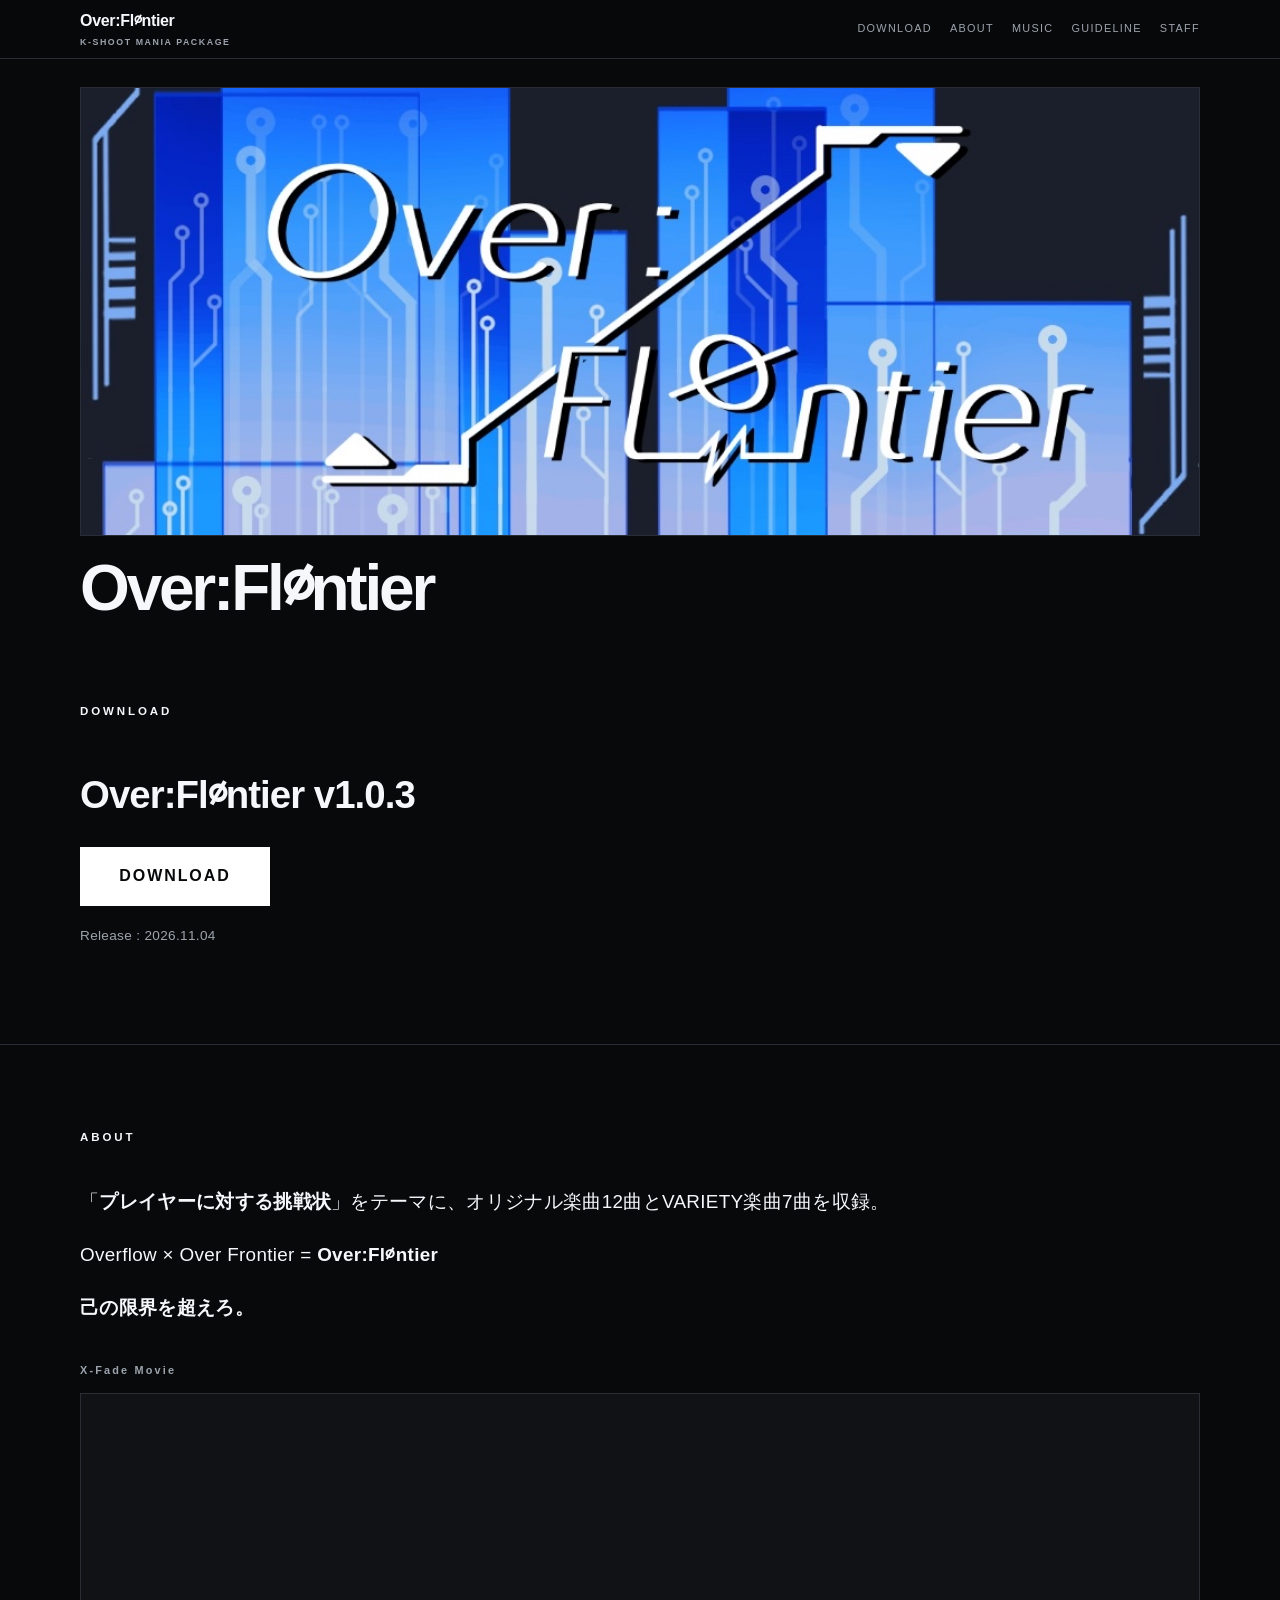
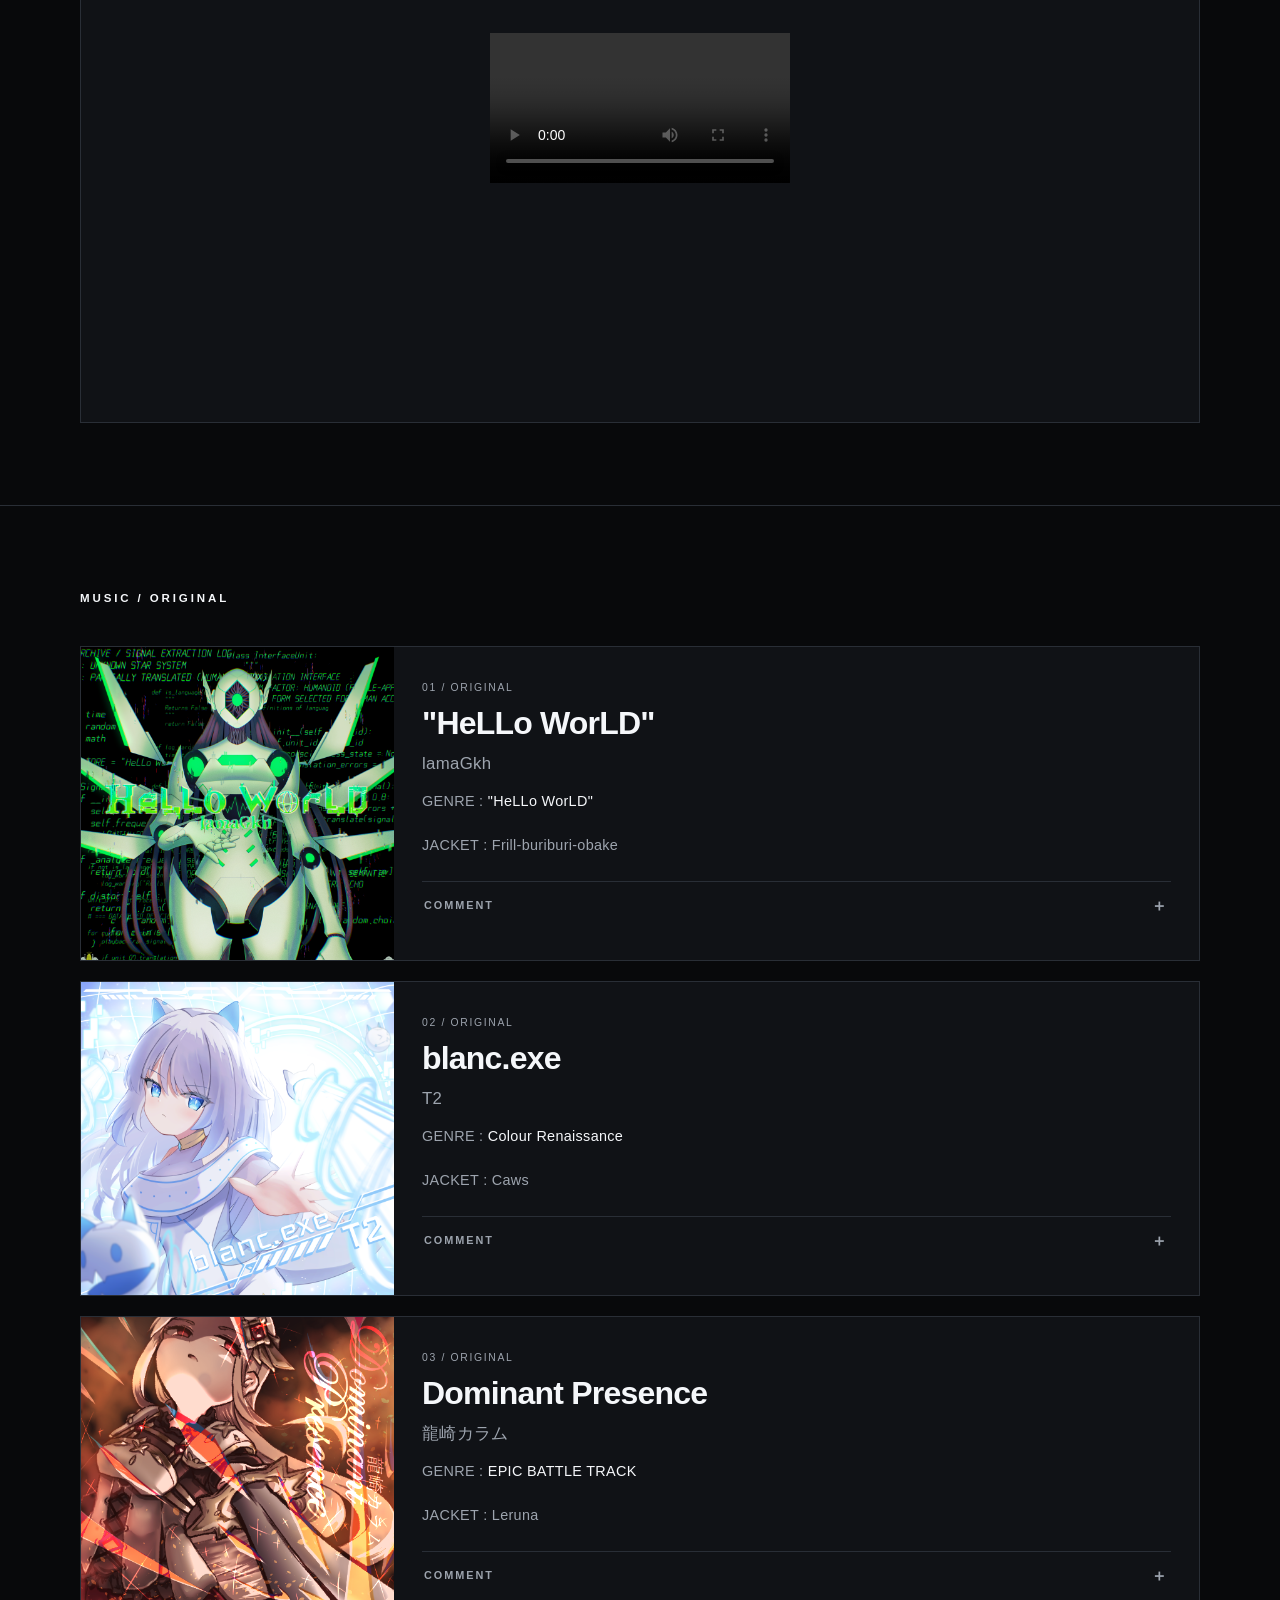
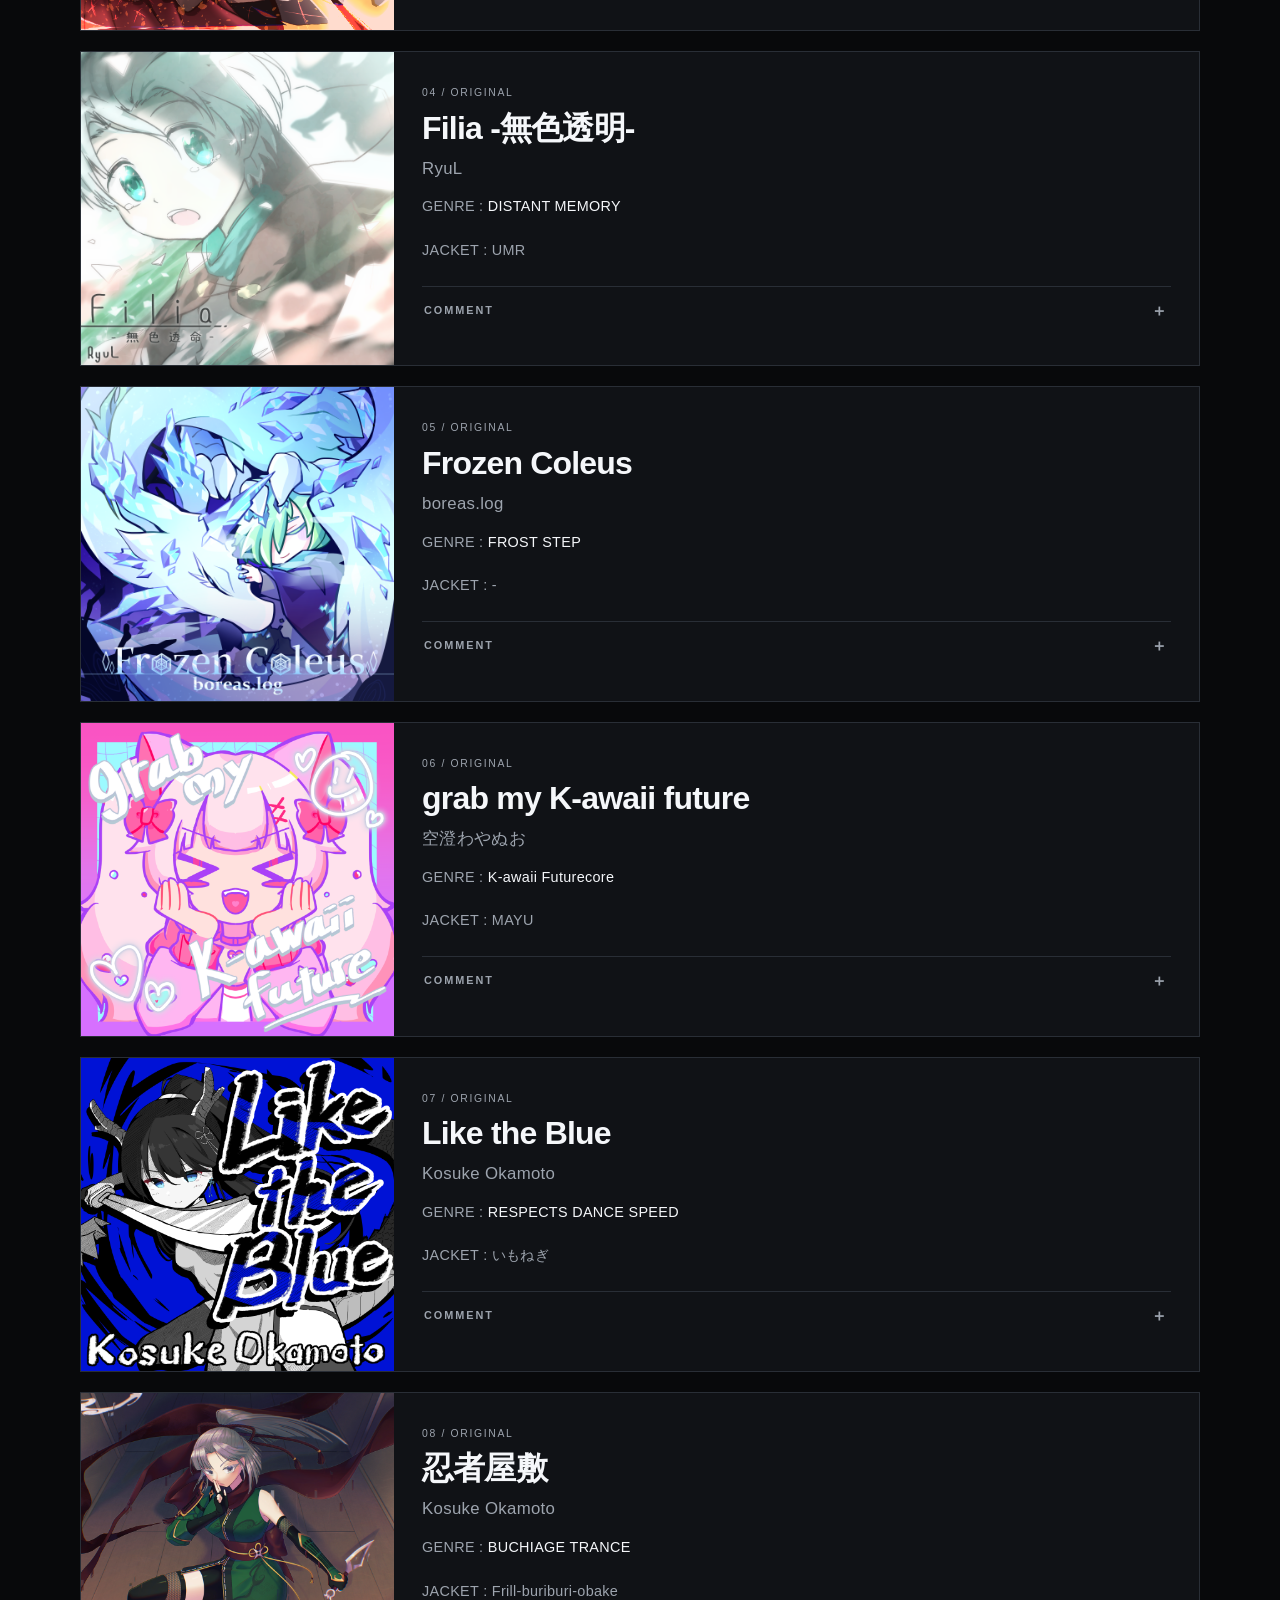
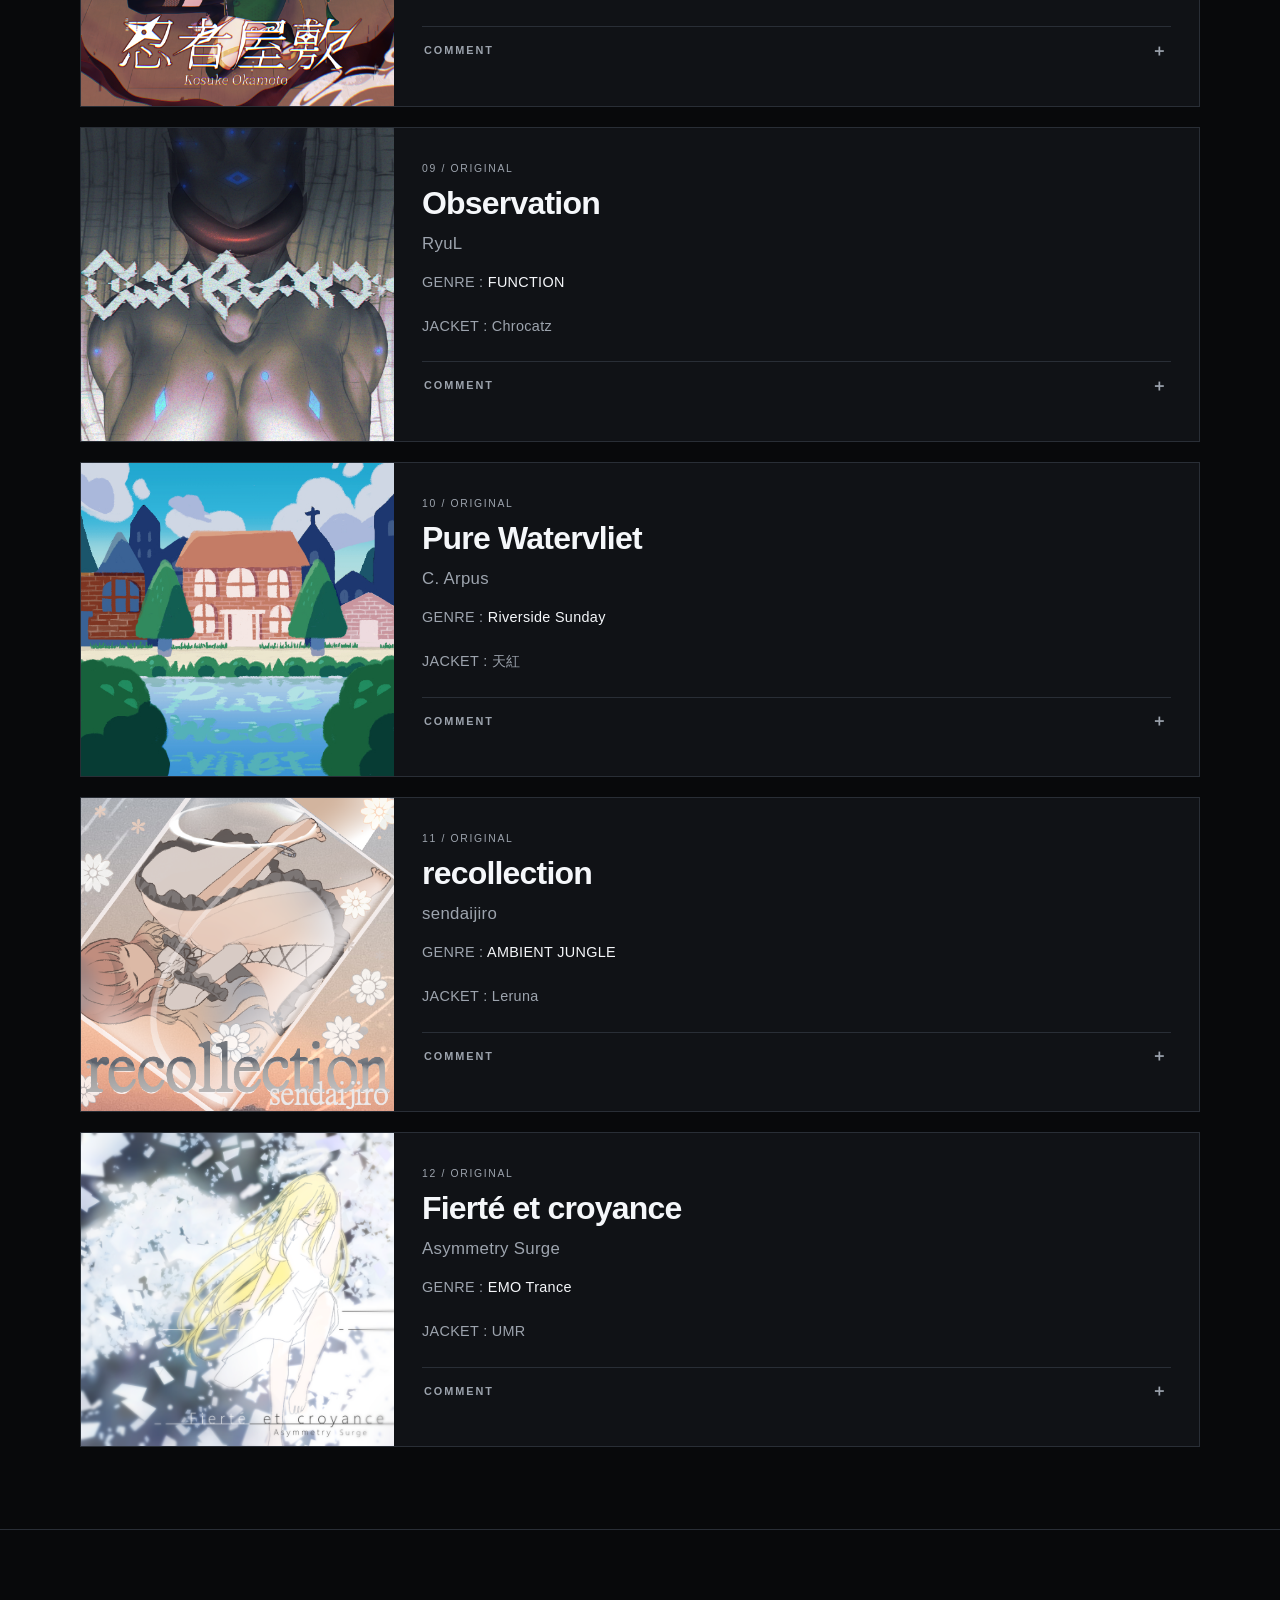
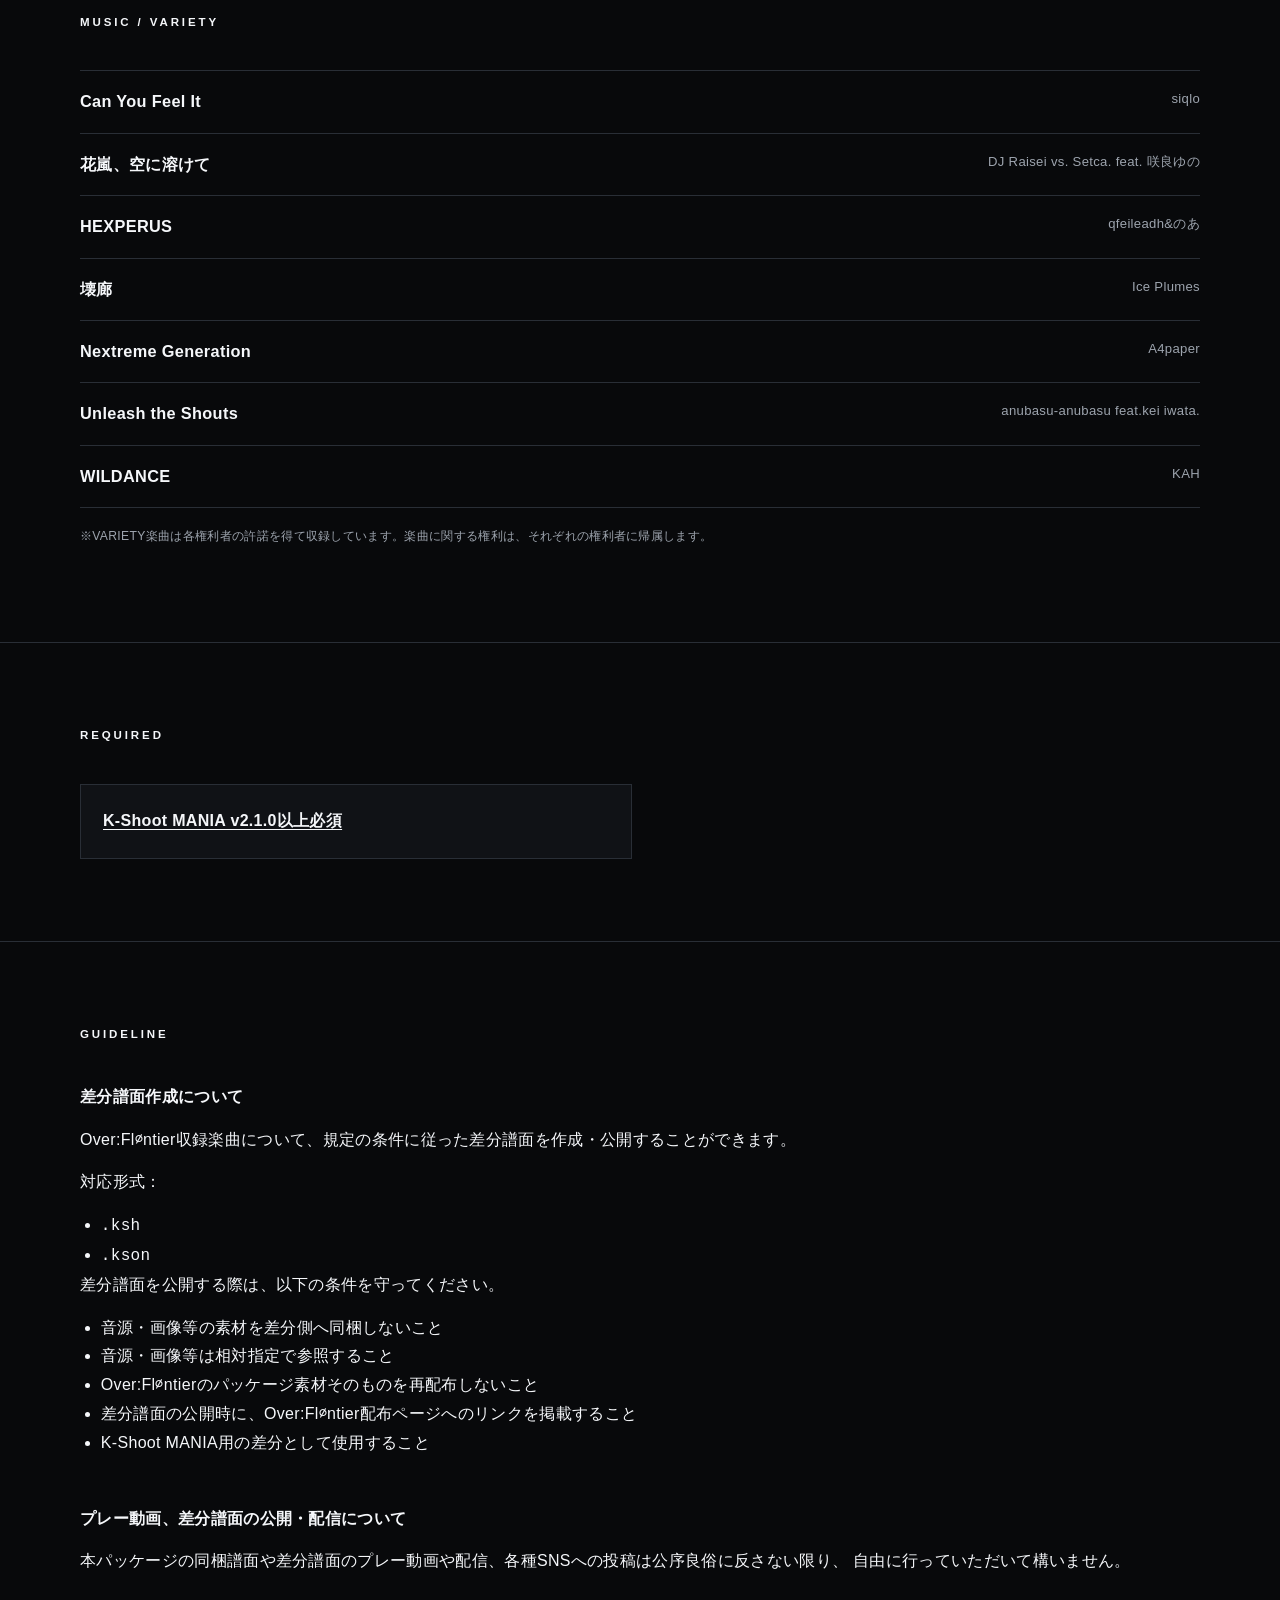
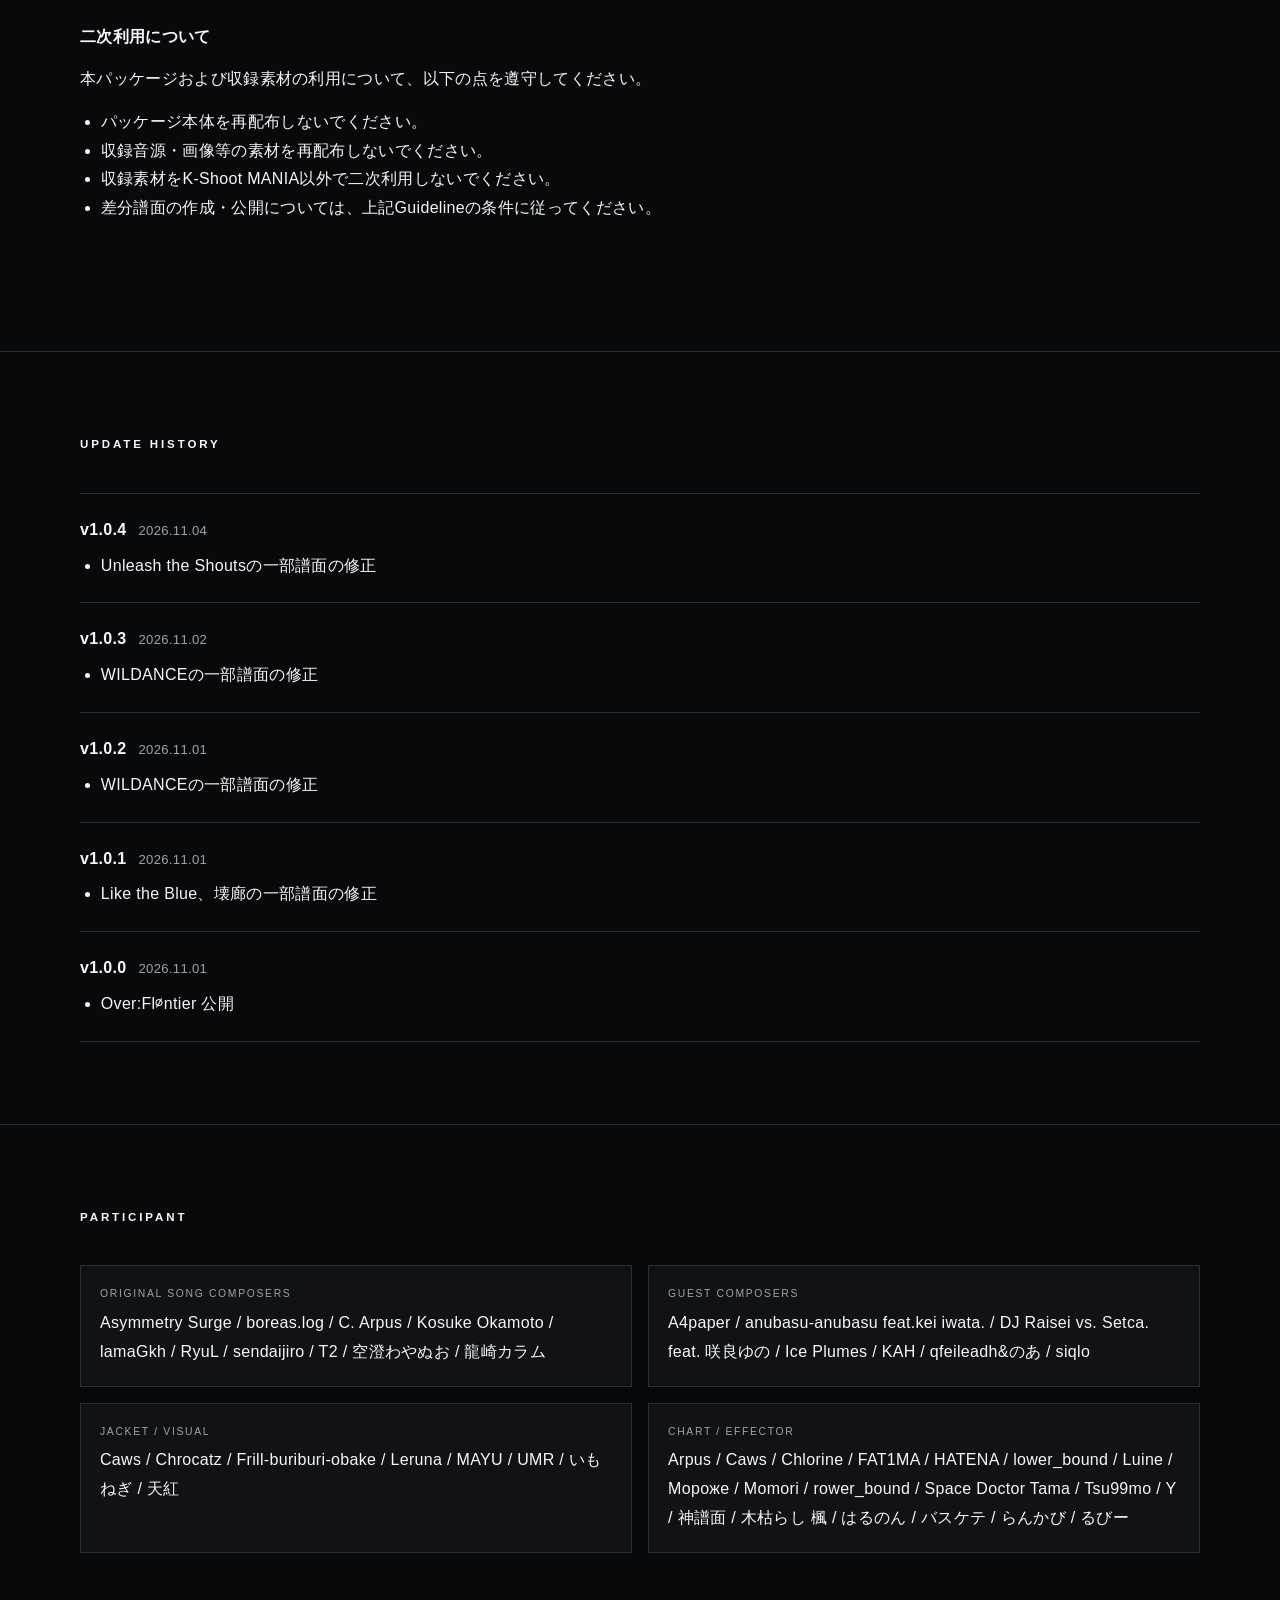
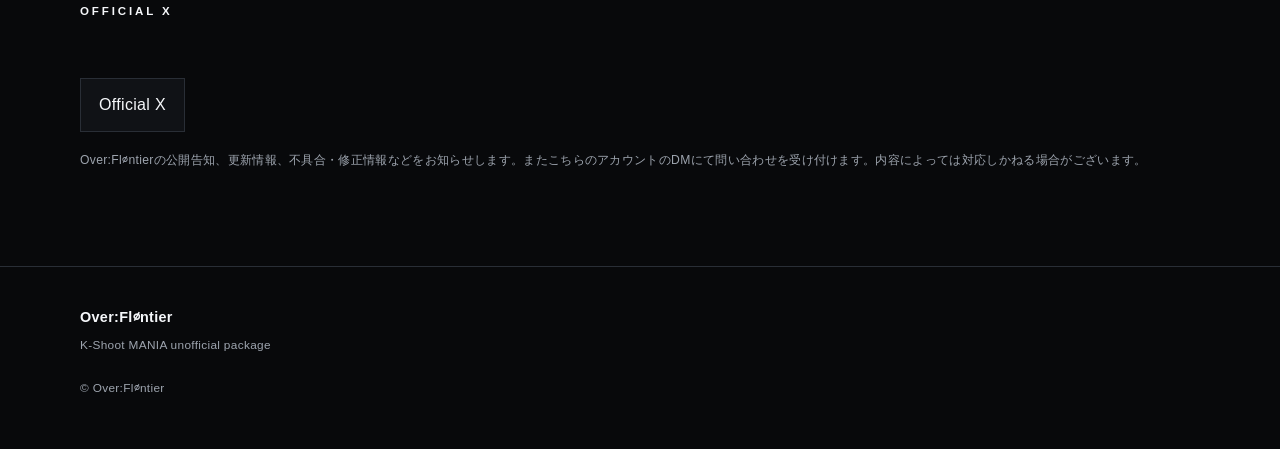
<file: OverFlontier/index.html>
﻿<!DOCTYPE html>
<html lang="ja">

<head>
  <meta http-equiv="Content-Type" content="text/html; charset=UTF-8">
  <meta name="robots" content="noindex, nofollow, noarchive">
  <meta name="viewport" content="width=device-width, initial-scale=1.0">
  <meta name="description" content="Over:Fl∅ntier — K-Shoot MANIA unofficial package.">
  <title>Over:Fl∅ntier | K-Shoot MANIA Package</title>
  <link rel="stylesheet" href="./styles.css">
</head>

<body>
  <header class="site-header">
    <div class="container nav">
      <a class="brand" href="https://over-flontier.netlify.app/#top">Over:Fl∅ntier<small>K-SHOOT MANIA
          PACKAGE</small></a>
      <nav class="nav-links" aria-label="ページ内ナビゲーション">
        <a href="https://over-flontier.netlify.app/#download">DOWNLOAD</a>
        <a href="https://over-flontier.netlify.app/#about">ABOUT</a>
        <a href="https://over-flontier.netlify.app/#music">MUSIC</a>
        <a href="https://over-flontier.netlify.app/#guideline">GUIDELINE</a>
        <a href="https://over-flontier.netlify.app/#staff">STAFF</a>
      </nav>
    </div>
  </header>

  <div id="top"></div>
  <header class="hero">
    <div class="container">
      <div class="hero-banner">
        <img src="./images/banner.png" alt="Over:Fl∅ntier main visual">
      </div>
      <div class="hero-title-wrap">
        <h1 class="hero-title">Over:Fl∅ntier</h1>
      </div>
    </div>
  </header>

  <main>
    <section id="download">
      <div class="container">
        <h2 class="section-title">DOWNLOAD</h2>
        <p class="release">Over:Fl∅ntier v1.0.3</p>
        <div class="button-row">
          <!-- Google Drive URLに差し替え -->
          <!-- v1.0.4以降、dropboxに変更 -->
          <a class="button" href="https://www.dropbox.com/scl/fi/uips2f8zij6i3lsy637ht/Over_Flontier.zip?rlkey=r1hy94g9xc7d3uojn66pe0zh0&st=ywqayzbu&dl=1"
            target="_blank" rel="noopener">DOWNLOAD</a>
        </div>
        <p class="release-date">Release : 2026.11.04</p>
      </div>
    </section>

    <section id="about">
      <div class="container">
        <h2 class="section-title">ABOUT</h2>
        <div class="lead">
          <p>「<strong>プレイヤーに対する挑戦状</strong>」をテーマに、オリジナル楽曲12曲とVARIETY楽曲7曲を収録。</p>
          <p>Overflow × Over Frontier = <strong>Over:Fl∅ntier</strong></p>
          <p><strong>己の限界を超えろ。</strong></p>
        </div>
        <div class="about-media">
          <h3>X-Fade Movie</h3>
          <!--
            埋め込みを追加するときは、下の about-media-frame 内のプレースホルダーを置き換えてください。
            動画ファイルの場合：
            <video controls playsinline preload="metadata">
              <source src="videos/紹介動画.mp4" type="video/mp4">
            </video>
            Xの投稿の場合は、X公式の埋め込みコード（blockquote と script）をここに配置してください。
          -->
          <div class="about-media-frame">
            <div class="about-media-placeholder">
              <video controls="" playsinline="" preload="metadata">
                <source src="./videos/xfade.mp4" type="video/mp4">
              </video>
            </div>
          </div>
        </div>
      </div>
    </section>

    <section id="music">
      <div class="container">
        <h2 class="section-title">MUSIC / ORIGINAL</h2>
        <p></p>

        <div class="music-grid">
          <article class="music-card">
            <div class="jacket"><img src="./images/01_hello_world.png" alt="HeLLo WorLD jacket"
                onerror="this.src='images/jacket-placeholder.svg'"></div>
            <div class="music-body">
              <span class="music-number">01 / ORIGINAL</span>
              <h3 class="music-title">"HeLLo WorLD"</h3>
              <p class="music-artist">lamaGkh</p>
              <p class="music-genre">GENRE : <span>"HeLLo WorLD"</span></p>
              <div class="credit-line">JACKET : Frill-buriburi-obake</div>
              <details class="music-comment">
                <summary>COMMENT</summary>
                <p>lamaGkh
                  24平均律を用いた微分音の使用、今まで作ったことのないテイストの楽曲に挑戦しました。
                  地球外生命体のデータが地球人の手にわたり、恐る恐る開いたところ流れてきた音楽というテーマです。
                  今の人類にとって未知のモノ、異物であるという印象を植え付ける曲に仕上げたつもりです。

                  Frill-buriburi-obake
                  初めてメカキャラクターデザインをしました。少し悩みましたが、なんだかんだ形になってうれしく思っています。
                  楽曲の不穏さ、不気味さを表現するために、顔の中心パーツをむき出しにしてみたりして、なんだか話が簡単に通じなさそうな形に仕上がったかな、と思います。
                  お気に入りポイントは、髪の毛に見立てた切れたコードです。
                  実はこの絵の中に作曲者と私がいます。すぐに見つけられると思いますが探してみてください。一気にこのイラストの印象が変わります。</p>
              </details>
            </div>
          </article>
          <article class="music-card">
            <div class="jacket"><img src="./images/02_blanc_exe.png" alt="blanc.exe jacket"
                onerror="this.src='images/jacket-placeholder.svg'"></div>
            <div class="music-body">
              <span class="music-number">02 / ORIGINAL</span>
              <h3 class="music-title">blanc.exe</h3>
              <p class="music-artist">T2</p>
              <p class="music-genre">GENRE : <span>Colour Renaissance</span></p>
              <div class="credit-line">JACKET : Caws</div>
              <details class="music-comment">
                <summary>COMMENT</summary>
                <p>T2
                  Colour bassのようなドロップをBPM200越えのハードルネッサンスに落とし込むことが難しかったのですが、うまく音ゲー曲として楽しめるようなものになったと思います。
                  その他に、ピアノのフレーズなどにもこだわって作成しましたので、楽しんでいただければ幸いです。

                  Caws
                  SFES2022ぶりのジャケット制作です！気が付けばもう4年ジャケット描いてなかった…
                  自分はかわいいものを描くのが好きなのですが、今回はあえてかっこいい曲を担当させてもらい、かっこかわいいジャケットに挑戦してみました！
                  同曲の赤譜面も勝手に担当させてもらったのでぜひやってみてくださいね。
                </p>
              </details>
            </div>
          </article>
          <article class="music-card">
            <div class="jacket"><img src="./images/03_dominant_presence.png" alt="Dominant Presence jacket"
                onerror="this.src='images/jacket-placeholder.svg'"></div>
            <div class="music-body">
              <span class="music-number">03 / ORIGINAL</span>
              <h3 class="music-title">Dominant Presence</h3>
              <p class="music-artist">龍崎カラム</p>
              <p class="music-genre">GENRE : <span>EPIC BATTLE TRACK</span></p>
              <div class="credit-line">JACKET : Leruna</div>
              <details class="music-comment">
                <summary>COMMENT</summary>
                <p>龍崎カラム
                  なんだかんだで2.5年ぶりくらいにオリ曲を書きました。手癖で曲を書くとなんか誰かと戦ってそうな曲になりがち。

                  Leruna
                  作曲者からの指定がある！嬉しい～！(自分が「After」やることあるんだぁ…)
                  普段「風が吹いてます～ｗ」で誤魔化せるフリフリ布類に甘えてる人間ゆえ金属装飾が苦手ですががんばりました。こんな険しい顔の女もそうそう描かないですし。
                  本ジャケットの女の子は実力解禁イベントの道中の曲くらいの壮大な小ボスのようにしたつもりです。それくらいが限界とも言います。ムキムキ音ゲーマーのみなさんが制御しなきゃいけない中速逆に難しいって言ってるのを筋力ない人間が全力でちょうどいいみたいな感じです。
                </p>
              </details>
            </div>
          </article>
          <article class="music-card">
            <div class="jacket"><img src="./images/04_filia_mushokutoumei.png" alt="Filia -無色透明- jacket"
                onerror="this.src='images/jacket-placeholder.svg'"></div>
            <div class="music-body">
              <span class="music-number">04 / ORIGINAL</span>
              <h3 class="music-title">Filia -無色透明-</h3>
              <p class="music-artist">RyuL</p>
              <p class="music-genre">GENRE : <span>DISTANT MEMORY</span></p>
              <div class="credit-line">JACKET : UMR</div>
              <details class="music-comment">
                <summary>COMMENT</summary>
                <p>RyuL
                  今回は龍と子供の、出会いと別れ、そして再会の曲となっています。
                  長い年月が過ぎ、数多の世界を超えても、お互いを忘れず、最後には感動の再開を果たす、そんなストーリーから曲を作りました。
                  いつも曲を作るときはストーリーがあるのですが、同じ世界線で考え始めてから7年経ってるので、どんどん複雑になってきてます…
                  ちなみに、とんえぼパッケージで龍の曲を合計3曲出しているのですが、頭文字がA～Gまで揃うように作ってました。
                  (欠けている曲は機会があれば…)

                  UMR
                  この楽曲を聴いて自分がまず最初に想起したのは、離れ離れになった龍と少年の、運命の再会のシーンです。
                  楽曲イントロのハミングっぽいメロディを「少年の歌」になぞらえ、ひとり龍を想い歌い続ける少年の姿をイメージしました。
                  そしてラスサビ開始と同時に唸る笛のような音が「龍の咆哮」に聴こえたので、これに気付いた少年が振り返る、その視線の先には…という瞬間を描いたジャケットになります。
                  楽曲が速いので疾走感も意識しつつ、ケルトな雰囲気も出したいから恰好は冒険者かな…など、諸々ごった煮になってしまった気もしますが、無事（？）完成してくれてよかったです。

                  この度はお声かけいただきありがとうございました！
                </p>
              </details>
            </div>
          </article>
          <article class="music-card">
            <div class="jacket"><img src="./images/05_frozen_coleus.png" alt="Frozen Coleus jacket"
                onerror="this.src='images/jacket-placeholder.svg'"></div>
            <div class="music-body">
              <span class="music-number">05 / ORIGINAL</span>
              <h3 class="music-title">Frozen Coleus</h3>
              <p class="music-artist">boreas.log</p>
              <p class="music-genre">GENRE : <span>FROST STEP</span></p>
              <div class="credit-line">JACKET : -</div>
              <details class="music-comment">
                <summary>COMMENT</summary>
                <p>boreas.log
                  「凍てついた陽の下　貴方は褪せた葉を伸ばし続ける」
                  「永遠の中に在ろうとも　運命はコリウスの花を摘んでゆくのだ」</p>
              </details>
            </div>
          </article>
          <article class="music-card">
            <div class="jacket"><img src="./images/06_grab_my_kawaii_future.png"
                alt="grab my K-awaii future jacket" onerror="this.src='images/jacket-placeholder.svg'"></div>
            <div class="music-body">
              <span class="music-number">06 / ORIGINAL</span>
              <h3 class="music-title">grab my K-awaii future</h3>
              <p class="music-artist">空澄わやぬお</p>
              <p class="music-genre">GENRE : <span>K-awaii Futurecore</span></p>
              <div class="credit-line">JACKET : MAYU</div>
              <details class="music-comment">
                <summary>COMMENT</summary>
                <p>空澄わやぬお
                  この楽曲を作った当時はハネた楽曲しか作っていなかったため、久しぶりに4つ打ちの楽曲に挑戦しようと思い制作しました。
                  音ゲー楽曲らしさを残しつつ、可能な限り可愛さを前面に押し出して作りました。
                  ところで、私は合計3曲制作しました。見つけていただけたら幸いです。

                  MAYU
                  ジャケットが"明るさと可愛さを前面に押し出してください！"とのことだったのでモチーフや色など自分の思う"可愛い"をとにかくぶつけました。
                  ｢女の子が絵という枠から身を乗り出してこちらを見ている…｣的なイメージで描いてたりします。
                  今回、普段あまり使わない色使いをしています。配色に違和感はないのか、など色々と考えた末に今回のイラストに落ち着きました。
                  ちなみに女の子の名前は決めてないので好きに呼んでください。猫耳なのは私の趣味です。にゃー。
                </p>
              </details>
            </div>
          </article>
          <article class="music-card">
            <div class="jacket"><img src="./images/07_like_the_blue.png" alt="Like the Blue jacket"
                onerror="this.src='images/jacket-placeholder.svg'"></div>
            <div class="music-body">
              <span class="music-number">07 / ORIGINAL</span>
              <h3 class="music-title">Like the Blue</h3>
              <p class="music-artist">Kosuke Okamoto</p>
              <p class="music-genre">GENRE : <span>RESPECTS DANCE SPEED</span></p>
              <div class="credit-line">JACKET : いもねぎ</div>
              <details class="music-comment">
                <summary>COMMENT</summary>
                <p>Kosuke Okamoto
                  高校生だった頃の話です。鍵盤が7つついているアーケードゲームをやっていたら、とある曲が聞こえてきました。最初の1秒で全身に電流が走ったような衝撃を受けました。
                  あんな体験は後にも先にもできていません。あの曲と出会っていなかったら、出会っていたとしても筐体以外での出会いだったら今DTMを趣味としているかどうかも怪しい、それほど重要な体験でした。
                  その曲と体験への最大限の敬意を払った曲です。

                  いもねぎ
                  「挑戦」がひとつのテーマとお聞きしたので、とても少ない色数にチャレンジしてシンプルに描きあげてみました。
                </p>
              </details>
            </div>
          </article>
          <article class="music-card">
            <div class="jacket"><img src="./images/08_ninjayashiki.png" alt="忍者屋敷 jacket"
                onerror="this.src='images/jacket-placeholder.svg'"></div>
            <div class="music-body">
              <span class="music-number">08 / ORIGINAL</span>
              <h3 class="music-title">忍者屋敷</h3>
              <p class="music-artist">Kosuke Okamoto</p>
              <p class="music-genre">GENRE : <span>BUCHIAGE TRANCE</span></p>
              <div class="credit-line">JACKET : Frill-buriburi-obake</div>
              <details class="music-comment">
                <summary>COMMENT</summary>
                <p>Kosuke Okamoto
                  「一番音ゲーをやっていた2010年あたりのEXTRA STAGE専用曲にありそう」をコンセプトに作りました。
                  K-Shoot MANIAのパッケージということで、エフェクトを入れやすいようできるだけシンプルなアレンジにしています。

                  Frill-buriburi-obake
                  「女性キャラ」「緑色」の条件でキャラクターデザインをしたうえで描かせていただきました。
                  この子の名前募集中です。

                </p>
              </details>
            </div>
          </article>
          <article class="music-card">
            <div class="jacket"><img src="./images/09_observation.png" alt="Observation jacket"
                onerror="this.src='images/jacket-placeholder.svg'"></div>
            <div class="music-body">
              <span class="music-number">09 / ORIGINAL</span>
              <h3 class="music-title">Observation</h3>
              <p class="music-artist">RyuL</p>
              <p class="music-genre">GENRE : <span>FUNCTION</span></p>
              <div class="credit-line">JACKET : Chrocatz</div>
              <details class="music-comment">
                <summary>COMMENT</summary>
                <p>RyuL
                  今回は「世界の観測者」との戦闘をイメージして曲を作りました。
                  上位存在に抗う中で「それ」の本質が見えてくるものの、より強い力で封じられてなすすべが無い…という絶対感や絶望感を前面に押し出しました。
                  メロディよりもリズムの主張を強くする意識で作りましたが、ところどころに自我が出てますね…

                  Chrocatz
                  全視る</p>
              </details>
            </div>
          </article>
          <article class="music-card">
            <div class="jacket"><img src="./images/10_pure_watervliet.png" alt="Pure Watervliet jacket"
                onerror="this.src='images/jacket-placeholder.svg'"></div>
            <div class="music-body">
              <span class="music-number">10 / ORIGINAL</span>
              <h3 class="music-title">Pure Watervliet</h3>
              <p class="music-artist">C. Arpus</p>
              <p class="music-genre">GENRE : <span>Riverside Sunday</span></p>
              <div class="credit-line">JACKET : 天紅</div>
              <details class="music-comment">
                <summary>COMMENT</summary>
                <p>C. Arpus
                  始めて作曲に挑戦しました。シンセ叩いて音づくりするの楽しいですね。
                  レンガ造りの川沿いの町をイメージした楽曲です。
                  アートコアを目指したつもりでしたが自分の好きな音に流れて行っちゃった。やったー。

                  天紅
                  こんにちは！
                  ジャケット担当の天紅と申します。
                  自然に溶け込ませたくて曲名を水面字にして遊んでみました。
                  雰囲気づくりにこだわった、このジャケットが曲のイメージに役立てたら嬉しいです！</p>
              </details>
            </div>
          </article>
          <article class="music-card">
            <div class="jacket"><img src="./images/11_recollection.png" alt="recollection jacket"
                onerror="this.src='images/jacket-placeholder.svg'"></div>
            <div class="music-body">
              <span class="music-number">11 / ORIGINAL</span>
              <h3 class="music-title">recollection</h3>
              <p class="music-artist">sendaijiro</p>
              <p class="music-genre">GENRE : <span>AMBIENT JUNGLE</span></p>
              <div class="credit-line">JACKET : Leruna</div>
              <details class="music-comment">
                <summary>COMMENT</summary>
                <p>sendaijiro
                  00(~10)年代を振り返りながら書いた曲です。
                  編曲部分は今できる全てをつぎ込みました。
                  郷愁やなつかしさを覚える人がいたら嬉しいです。

                  Leruna
                  何か新しいことをしなくてはということで、普段使っているカラーパレットを封印しました。
                  趣味で撮り貯めている夕暮れ空の写真を1枚選んでそこからスポイトで吸った色だけで描いています。写真内に白と黒と肌塗るのに使えそうな色があって良かった～！
                  カラーパレットとして使った写真は背景にもしています。よく見えるように思い切って差分1枚はほぼ背景だけにしました。よ～く見ると下の方に木の頭が見えるかも。
                  差分は「薄れゆく」イメージで作ってます。「逆じゃない？」って思います？でもどうせみなさん一番上の難易度やってから順番に下げていく形で下埋めてるんでしょ？逆じゃないんですねえ。
                </p>
              </details>
            </div>
          </article>
          <article class="music-card">
            <div class="jacket"><img src="./images/12_fierte_et_croyance.png" alt="Fierté et croyance jacket"
                onerror="this.src='images/jacket-placeholder.svg'"></div>
            <div class="music-body">
              <span class="music-number">12 / ORIGINAL</span>
              <h3 class="music-title">Fierté et croyance</h3>
              <p class="music-artist">Asymmetry Surge</p>
              <p class="music-genre">GENRE : <span>EMO Trance</span></p>
              <div class="credit-line">JACKET : UMR</div>
              <details class="music-comment">
                <summary>COMMENT</summary>
                <p>Asymmetry Surge
                  本楽曲は2人での合作となっています。
                  トランスと一口に言っても様々なジャンルがあり、また方向性も多岐にわたります。
                  今回は2人の好きな"エモ"に舵を切ることにしました。
                  トランスは歴史が長いクラブミュージックで、今もなお多彩な形で生まれ続けています。
                  この曲をきっかけに、少しでもトランスに触れてくださる方がいましたら幸いです。

                  UMR
                  この楽曲はジャケットのイメージがなかなか出てこなくて難産でした…
                  トランスは好きでよく聴きますし、美しさと少しの黒さ、儚さを孕んだ激良曲なのですが、これを表現する方法が分からなくて。
                  個人的には無機物的な表現がしたいと思ったのですが、それをお絵かきソフトで描く技量が無く、どうしたものかと色々悩みました。

                  女の子しか描けない自分なのでそこは中心に据えつつ、kawaii系よりも美しい系だろうということで、欲しかった無機物要素の中に天使を座らせる構図に落ち着きました。
                  自分が昔から大好きな楽曲を参考にしたりと模索したのですが、なんだか色々と違いますね笑
                  でも最終的には、描きたかった情景ぽくなったかな、と思います！

                  この度はお声かけいただきありがとうございました！</p>
              </details>
            </div>
          </article>
        </div>


      </div>
    </section>

    <section id="tracks">
      <div class="container">
        <h2 class="section-title">MUSIC / VARIETY</h2>
        <div class="track-group">
          <div class="tracks">
            <div class="track"><span class="track-title">Can You Feel It</span><span class="track-artist">siqlo</span>
            </div>
            <div class="track"><span class="track-title">花嵐、空に溶けて</span><span class="track-artist">DJ Raisei vs. Setca.
                feat. 咲良ゆの</span></div>
            <div class="track"><span class="track-title">HEXPERUS</span><span
                class="track-artist">qfeileadh&amp;のあ</span></div>
            <div class="track"><span class="track-title">壊廊</span><span class="track-artist">Ice Plumes</span></div>
            <div class="track"><span class="track-title">Nextreme Generation</span><span
                class="track-artist">A4paper</span></div>
            <div class="track"><span class="track-title">Unleash the Shouts</span><span
                class="track-artist">anubasu-anubasu feat.kei iwata.</span></div>
            <div class="track"><span class="track-title">WILDANCE</span><span class="track-artist">KAH</span></div>
          </div>
          <p class="note">※VARIETY楽曲は各権利者の許諾を得て収録しています。楽曲に関する権利は、それぞれの権利者に帰属します。</p>
        </div>
      </div>
    </section>

    <section id="download-information">
      <div class="container">
        <h2 class="section-title">REQUIRED</h2>
        <div class="info-grid">
          <div class="info-card">
            <p><a href="https://www.kshootmania.com/download.html" target="_blank" rel="noopener"
                style="text-decoration:underline;text-underline-offset:3px;">K-Shoot MANIA v2.1.0以上必須</a></p>
          </div>
        </div>

      </div>
    </section>

    <section id="guideline">
      <div class="container">
        <h5 class="section-title">GUIDELINE</h5>
        <div class="guideline-block">
          <h3>差分譜面作成について</h3>
          <p>Over:Fl∅ntier収録楽曲について、規定の条件に従った差分譜面を作成・公開することができます。</p>
          <p>対応形式：</p>
          <ul>
            <li><code>.ksh</code></li>
            <li><code>.kson</code></li>
          </ul>
          <p>差分譜面を公開する際は、以下の条件を守ってください。</p>
          <ul>
            <li>音源・画像等の素材を差分側へ同梱しないこと</li>
            <li>音源・画像等は相対指定で参照すること</li>
            <li>Over:Fl∅ntierのパッケージ素材そのものを再配布しないこと</li>
            <li>差分譜面の公開時に、Over:Fl∅ntier配布ページへのリンクを掲載すること</li>
            <li>K-Shoot MANIA用の差分として使用すること</li>
          </ul>
        </div>
        <div class="guideline-block">
          <h3>プレー動画、差分譜面の公開・配信について</h3>
          <p>本パッケージの同梱譜面や差分譜面のプレー動画や配信、各種SNSへの投稿は公序良俗に反さない限り、
            自由に行っていただいて構いません。</p>
        </div>
        <div class="guideline-block">
          <h3>二次利用について</h3>
          <p>本パッケージおよび収録素材の利用について、以下の点を遵守してください。</p>
          <ul>
            <li>パッケージ本体を再配布しないでください。</li>
            <li>収録音源・画像等の素材を再配布しないでください。</li>
            <li>収録素材をK-Shoot MANIA以外で二次利用しないでください。</li>
            <li>差分譜面の作成・公開については、上記Guidelineの条件に従ってください。</li>
          </ul>
        </div>
        <div class="guideline-block">
        </div>
      </div>
    </section>

    <section id="update-history">
      <div class="container">
        <h2 class="section-title">UPDATE HISTORY</h2>
        <div class="history">
          <div class="history-item">
            <span class="version">v1.0.4</span><span class="date">2026.11.04</span>
            <ul>
              <li>Unleash the Shoutsの一部譜面の修正</li>
            </ul>
          </div>
          <div class="history-item">
            <span class="version">v1.0.3</span><span class="date">2026.11.02</span>
            <ul>
              <li>WILDANCEの一部譜面の修正</li>
            </ul>
          </div>
          <div class="history-item">
            <span class="version">v1.0.2</span><span class="date">2026.11.01</span>
            <ul>
              <li>WILDANCEの一部譜面の修正</li>
            </ul>
          </div>
          <div class="history-item">
            <span class="version">v1.0.1</span><span class="date">2026.11.01</span>
            <ul>
              <li>Like the Blue、壊廊の一部譜面の修正</li>
            </ul>
          </div>
          <div class="history-item">
            <span class="version">v1.0.0</span><span class="date">2026.11.01</span>
            <ul>
              <li>Over:Fl∅ntier 公開</li>
            </ul>
          </div>
        </div>
      </div>
    </section>

    <section id="staff">
      <div class="container">
        <h2 class="section-title">PARTICIPANT</h2>
        <div class="staff-grid">
          <div class="staff-item"><span class="staff-role">Original Song Composers</span>Asymmetry Surge / boreas.log /
            C. Arpus / Kosuke Okamoto / lamaGkh / RyuL / sendaijiro / T2 / 空澄わやぬお / 龍崎カラム</div>
          <div class="staff-item"><span class="staff-role">Guest Composers</span>A4paper / anubasu-anubasu feat.kei
            iwata. / DJ Raisei vs. Setca. feat. 咲良ゆの / Ice Plumes / KAH / qfeileadh&amp;のあ / siqlo</div>
          <div class="staff-item"><span class="staff-role">Jacket / Visual</span>Caws / Chrocatz / Frill-buriburi-obake
            / Leruna / MAYU / UMR / いもねぎ / 天紅 </div>
          <div class="staff-item"><span class="staff-role">Chart / Effector</span>Arpus / Caws / Chlorine / FAT1MA /
            HATENA / lower_bound / Luine / Мороже / Momori / rower_bound / Space Doctor Tama / Tsu99mo / Y / 神譜面 / 木枯らし
            楓 / はるのん / バスケテ / らんかび / るびー </div>
        </div>

        <h2 class="section-title">OFFICIAL X</h2>
        <a class="x-link" href="https://x.com/overflontier" target="_blank" rel="noopener">Official X</a>
        <p class="note">Over:Fl∅ntierの公開告知、更新情報、不具合・修正情報などをお知らせします。またこちらのアカウントのDMにて問い合わせを受け付けます。内容によっては対応しかねる場合がございます。
        </p>
      </div>
    </section>
  </main>

  <footer>
    <div class="container">
      <strong>Over:Fl∅ntier</strong>
      K-Shoot MANIA unofficial package<br><br>
      © Over:Fl∅ntier
    </div>
  </footer>
</body>

</html>
</file>
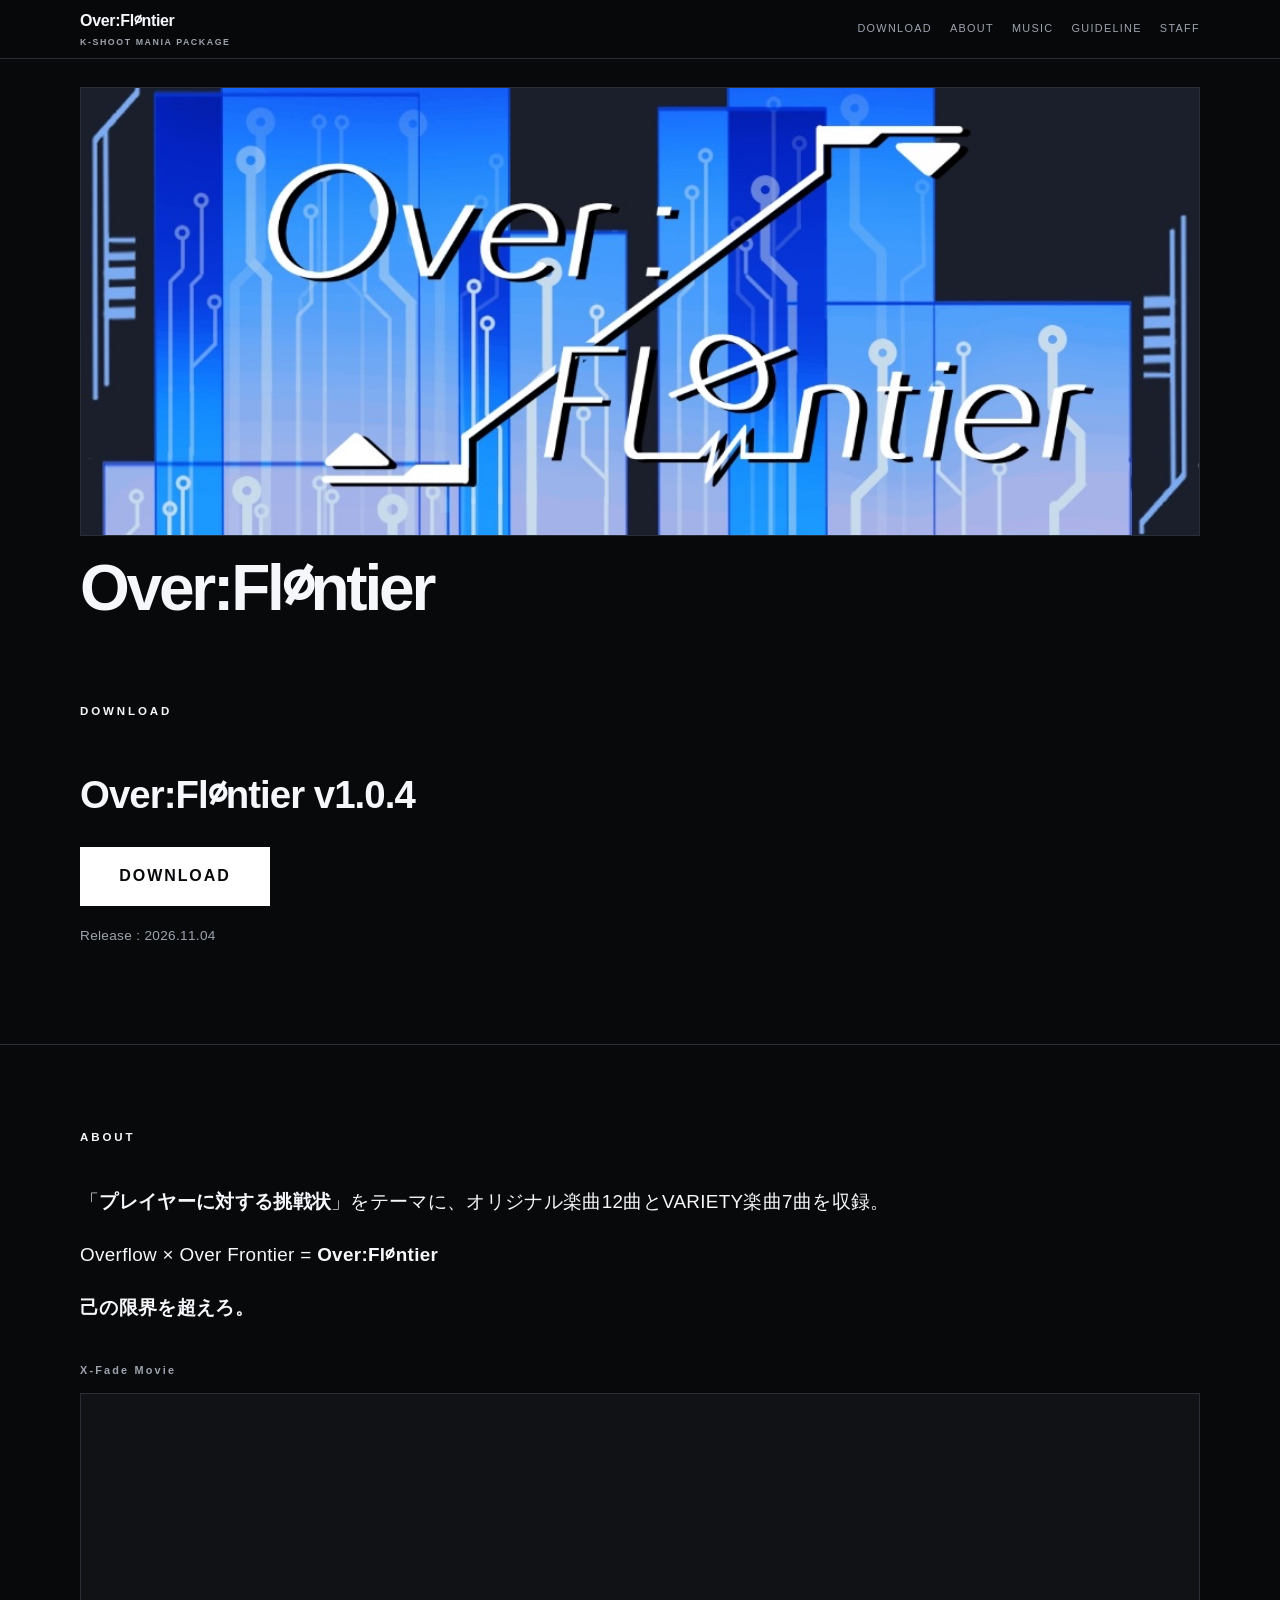
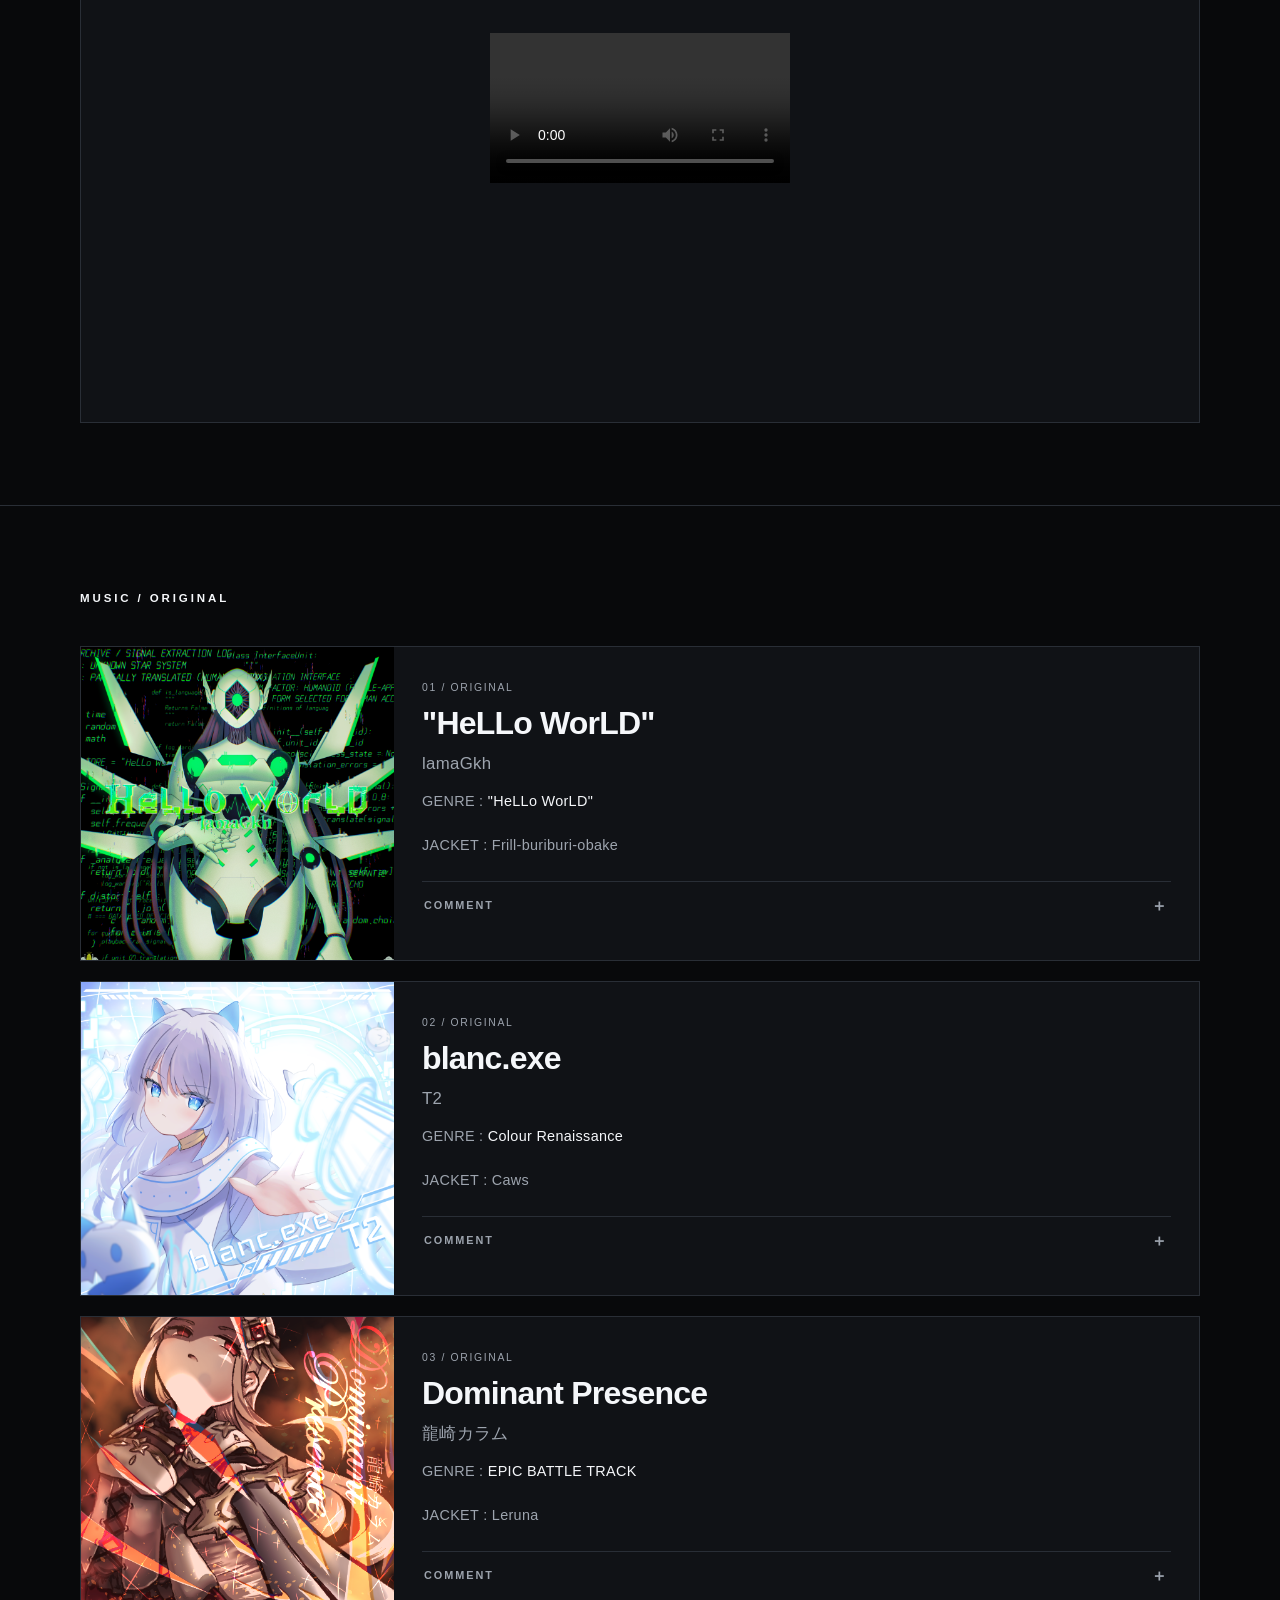
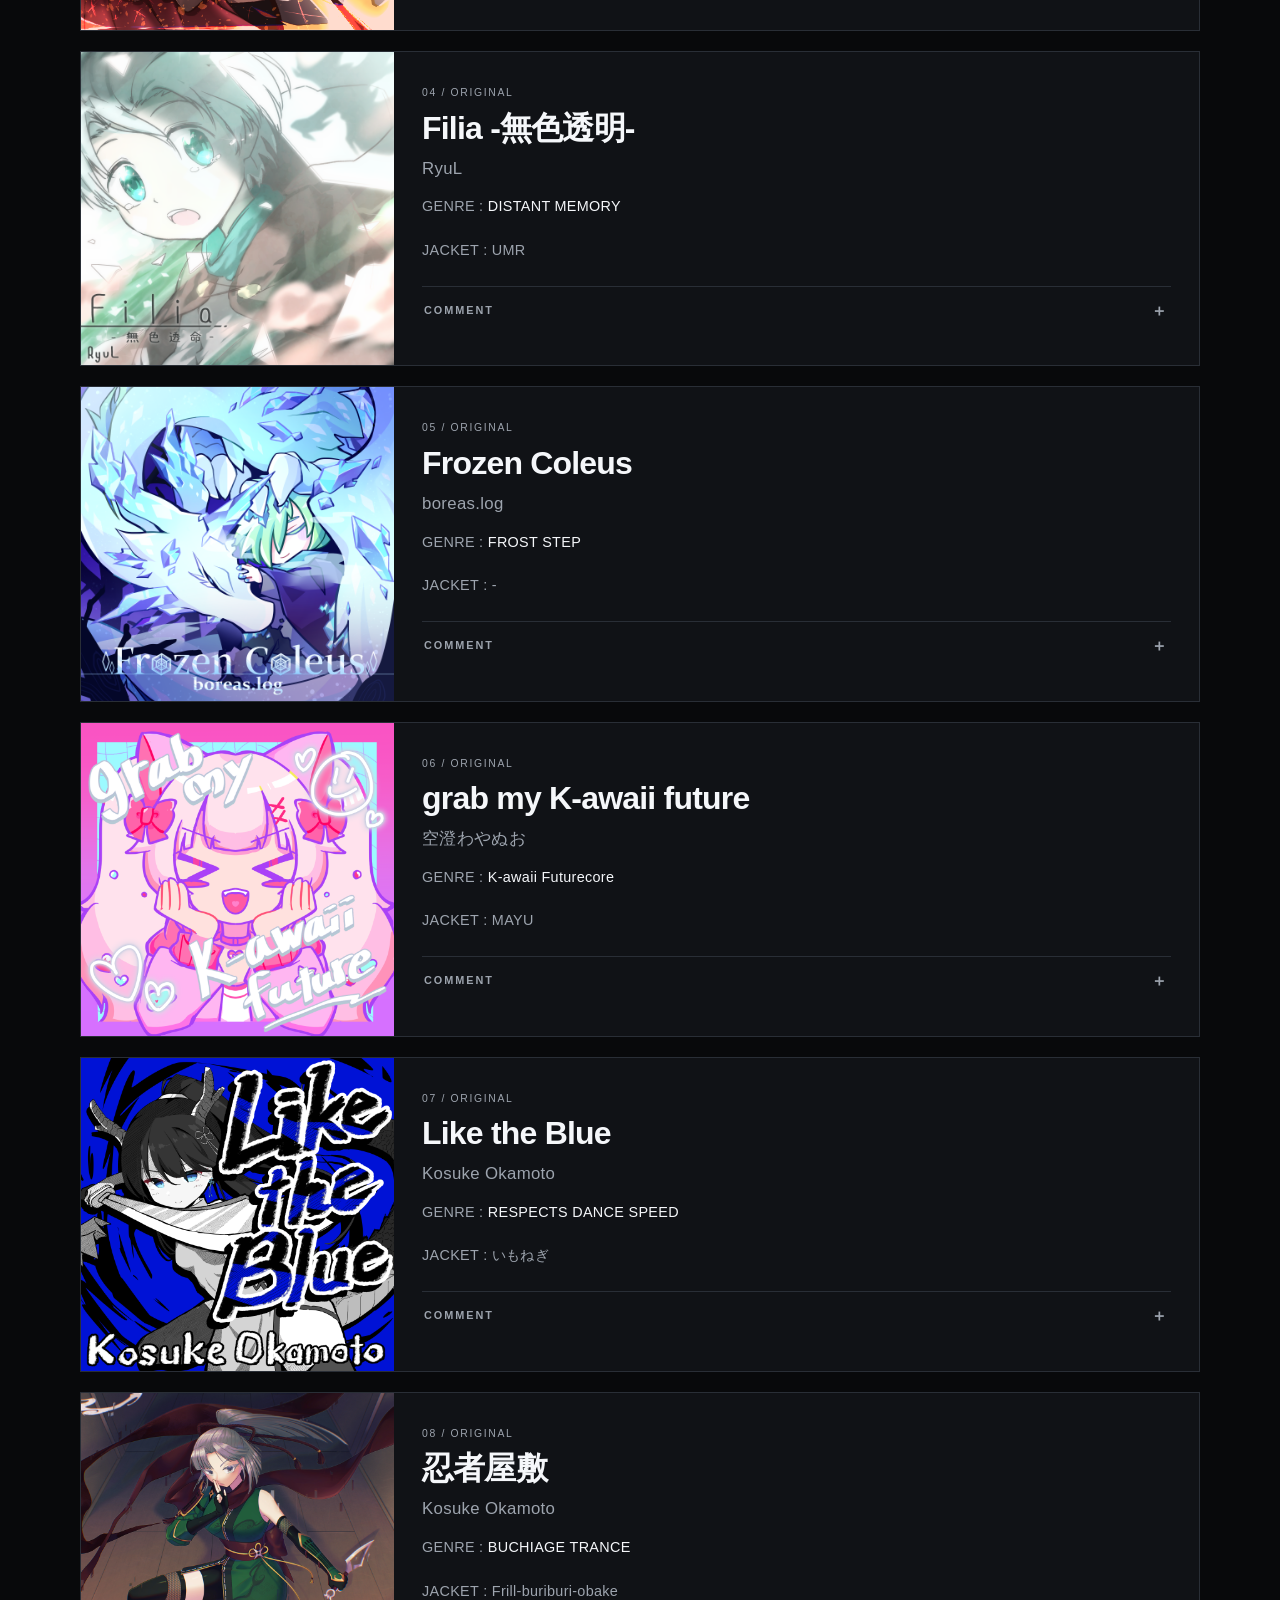
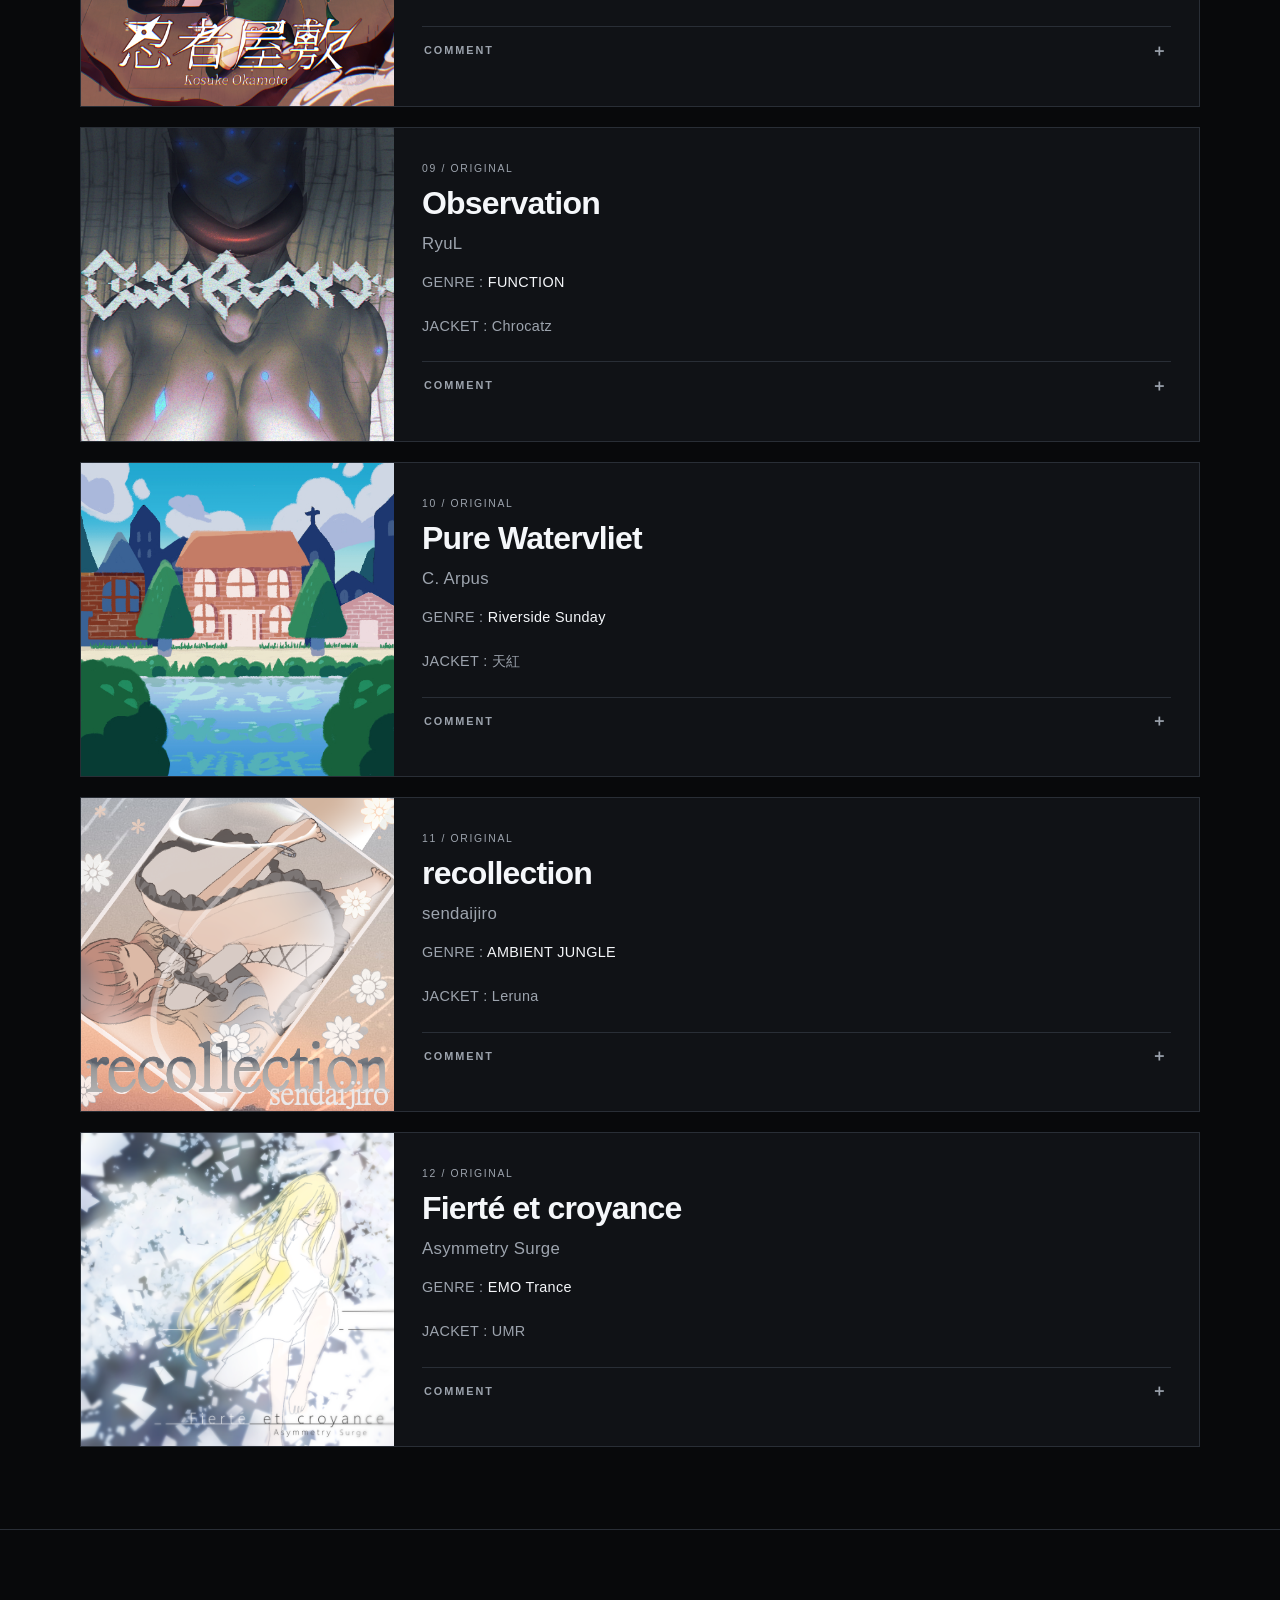
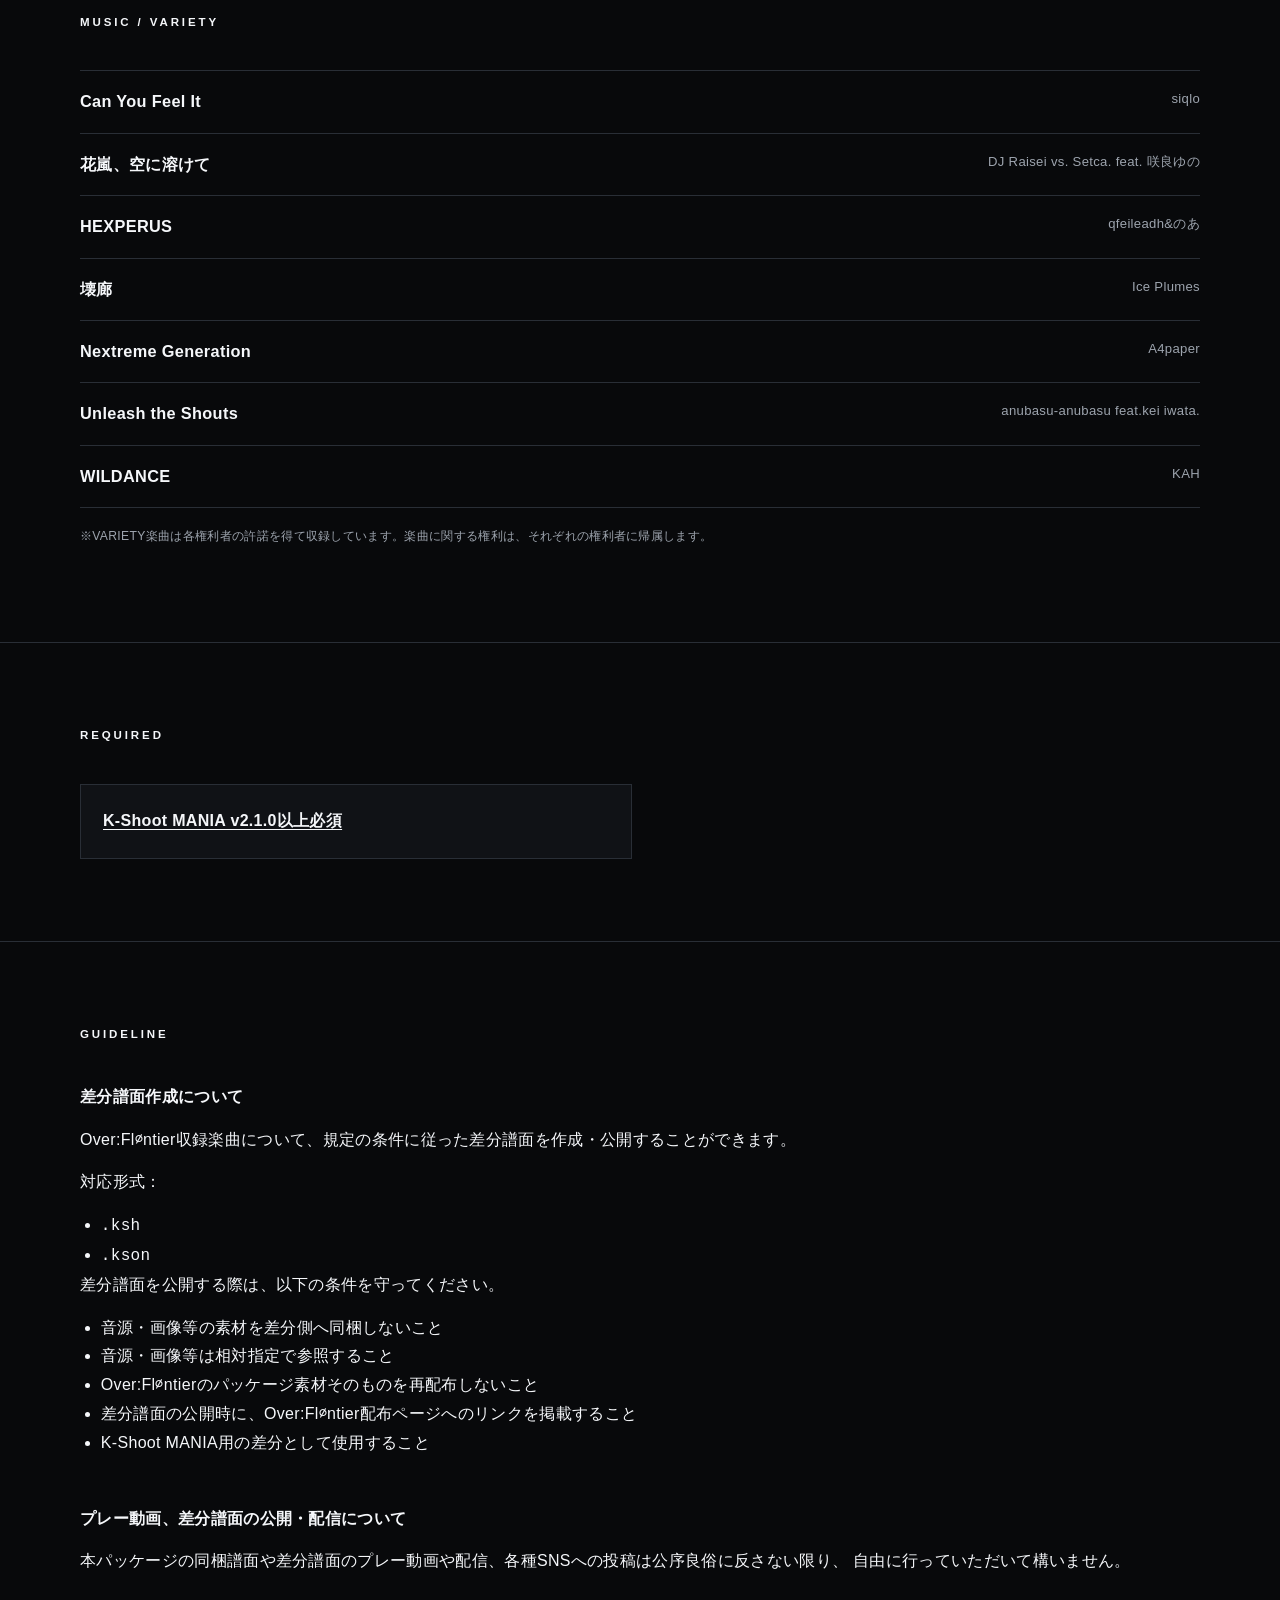
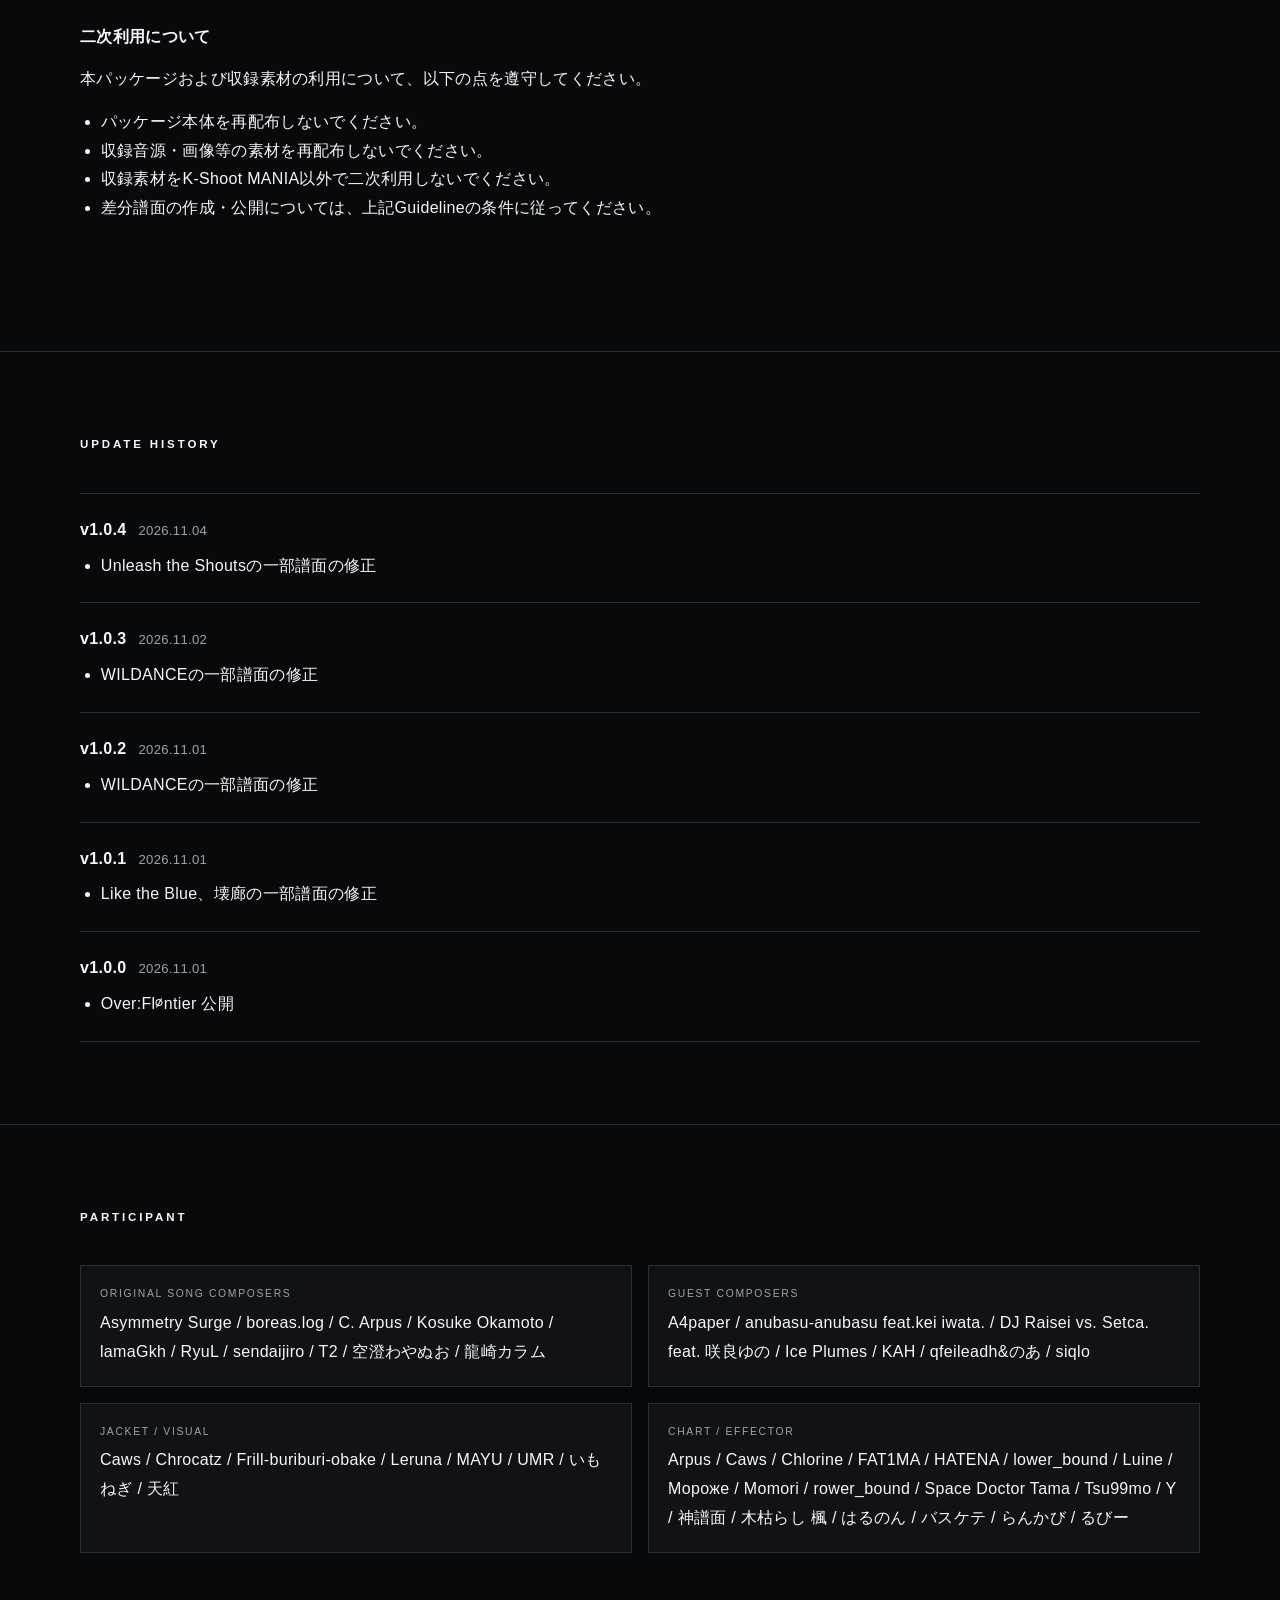
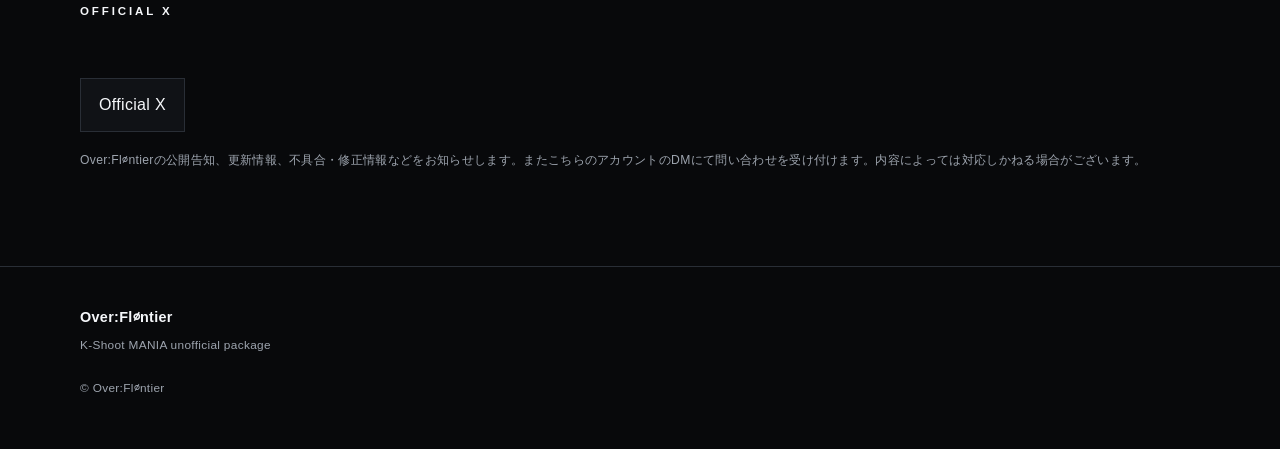
<file: Package/index.html>
﻿<!DOCTYPE html>
<html lang="ja">

<head>
  <meta http-equiv="Content-Type" content="text/html; charset=UTF-8">
  <meta name="robots" content="noindex, nofollow, noarchive">
  <meta name="viewport" content="width=device-width, initial-scale=1.0">
  <meta name="description" content="Over:Fl∅ntier — K-Shoot MANIA unofficial package.">
  <title>Over:Fl∅ntier | K-Shoot MANIA Package</title>
  <link rel="stylesheet" href="./styles.css">
</head>

<body>
  <header class="site-header">
    <div class="container nav">
      <a class="brand" href="https://overflontier.github.io/OverFlontier/Package/index.html">Over:Fl∅ntier<small>K-SHOOT MANIA
          PACKAGE</small></a>
      <nav class="nav-links" aria-label="ページ内ナビゲーション">
        <a href="index.html#download">DOWNLOAD</a>
        <a href="index.html#about">ABOUT</a>
        <a href="index.html#music">MUSIC</a>
        <a href="index.html#guideline">GUIDELINE</a>
        <a href="index.html#staff">STAFF</a>
      </nav>
    </div>
  </header>

  <div id="top"></div>
  <header class="hero">
    <div class="container">
      <div class="hero-banner">
        <img src="./images/banner.png" alt="Over:Fl∅ntier main visual">
      </div>
      <div class="hero-title-wrap">
        <h1 class="hero-title">Over:Fl∅ntier</h1>
      </div>
    </div>
  </header>

  <main>
    <section id="download">
      <div class="container">
        <h2 class="section-title">DOWNLOAD</h2>
        <p class="release">Over:Fl∅ntier v1.0.4</p>
        <div class="button-row">
          <!-- Google Drive URLに差し替え -->
          <!-- v1.0.4以降、dropboxに変更 -->
          <a class="button" href="https://www.dropbox.com/scl/fi/uips2f8zij6i3lsy637ht/Over_Flontier.zip?rlkey=r1hy94g9xc7d3uojn66pe0zh0&st=ywqayzbu&dl=1"
            target="_blank" rel="noopener">DOWNLOAD</a>
        </div>
        <p class="release-date">Release : 2026.11.04</p>
      </div>
    </section>

    <section id="about">
      <div class="container">
        <h2 class="section-title">ABOUT</h2>
        <div class="lead">
          <p>「<strong>プレイヤーに対する挑戦状</strong>」をテーマに、オリジナル楽曲12曲とVARIETY楽曲7曲を収録。</p>
          <p>Overflow × Over Frontier = <strong>Over:Fl∅ntier</strong></p>
          <p><strong>己の限界を超えろ。</strong></p>
        </div>
        <div class="about-media">
          <h3>X-Fade Movie</h3>
          <!--
            埋め込みを追加するときは、下の about-media-frame 内のプレースホルダーを置き換えてください。
            動画ファイルの場合：
            <video controls playsinline preload="metadata">
              <source src="videos/紹介動画.mp4" type="video/mp4">
            </video>
            Xの投稿の場合は、X公式の埋め込みコード（blockquote と script）をここに配置してください。
          -->
          <div class="about-media-frame">
            <div class="about-media-placeholder">
              <video controls="" playsinline="" preload="metadata">
                <source src="./videos/xfade.mp4" type="video/mp4">
              </video>
            </div>
          </div>
        </div>
      </div>
    </section>

    <section id="music">
      <div class="container">
        <h2 class="section-title">MUSIC / ORIGINAL</h2>
        <p></p>

        <div class="music-grid">
          <article class="music-card">
            <div class="jacket"><img src="./images/01_hello_world.png" alt="HeLLo WorLD jacket"
                onerror="this.src='images/jacket-placeholder.svg'"></div>
            <div class="music-body">
              <span class="music-number">01 / ORIGINAL</span>
              <h3 class="music-title">"HeLLo WorLD"</h3>
              <p class="music-artist">lamaGkh</p>
              <p class="music-genre">GENRE : <span>"HeLLo WorLD"</span></p>
              <div class="credit-line">JACKET : Frill-buriburi-obake</div>
              <details class="music-comment">
                <summary>COMMENT</summary>
                <p>lamaGkh
                  24平均律を用いた微分音の使用、今まで作ったことのないテイストの楽曲に挑戦しました。
                  地球外生命体のデータが地球人の手にわたり、恐る恐る開いたところ流れてきた音楽というテーマです。
                  今の人類にとって未知のモノ、異物であるという印象を植え付ける曲に仕上げたつもりです。

                  Frill-buriburi-obake
                  初めてメカキャラクターデザインをしました。少し悩みましたが、なんだかんだ形になってうれしく思っています。
                  楽曲の不穏さ、不気味さを表現するために、顔の中心パーツをむき出しにしてみたりして、なんだか話が簡単に通じなさそうな形に仕上がったかな、と思います。
                  お気に入りポイントは、髪の毛に見立てた切れたコードです。
                  実はこの絵の中に作曲者と私がいます。すぐに見つけられると思いますが探してみてください。一気にこのイラストの印象が変わります。</p>
              </details>
            </div>
          </article>
          <article class="music-card">
            <div class="jacket"><img src="./images/02_blanc_exe.png" alt="blanc.exe jacket"
                onerror="this.src='images/jacket-placeholder.svg'"></div>
            <div class="music-body">
              <span class="music-number">02 / ORIGINAL</span>
              <h3 class="music-title">blanc.exe</h3>
              <p class="music-artist">T2</p>
              <p class="music-genre">GENRE : <span>Colour Renaissance</span></p>
              <div class="credit-line">JACKET : Caws</div>
              <details class="music-comment">
                <summary>COMMENT</summary>
                <p>T2
                  Colour bassのようなドロップをBPM200越えのハードルネッサンスに落とし込むことが難しかったのですが、うまく音ゲー曲として楽しめるようなものになったと思います。
                  その他に、ピアノのフレーズなどにもこだわって作成しましたので、楽しんでいただければ幸いです。

                  Caws
                  SFES2022ぶりのジャケット制作です！気が付けばもう4年ジャケット描いてなかった…
                  自分はかわいいものを描くのが好きなのですが、今回はあえてかっこいい曲を担当させてもらい、かっこかわいいジャケットに挑戦してみました！
                  同曲の赤譜面も勝手に担当させてもらったのでぜひやってみてくださいね。
                </p>
              </details>
            </div>
          </article>
          <article class="music-card">
            <div class="jacket"><img src="./images/03_dominant_presence.png" alt="Dominant Presence jacket"
                onerror="this.src='images/jacket-placeholder.svg'"></div>
            <div class="music-body">
              <span class="music-number">03 / ORIGINAL</span>
              <h3 class="music-title">Dominant Presence</h3>
              <p class="music-artist">龍崎カラム</p>
              <p class="music-genre">GENRE : <span>EPIC BATTLE TRACK</span></p>
              <div class="credit-line">JACKET : Leruna</div>
              <details class="music-comment">
                <summary>COMMENT</summary>
                <p>龍崎カラム
                  なんだかんだで2.5年ぶりくらいにオリ曲を書きました。手癖で曲を書くとなんか誰かと戦ってそうな曲になりがち。

                  Leruna
                  作曲者からの指定がある！嬉しい～！(自分が「After」やることあるんだぁ…)
                  普段「風が吹いてます～ｗ」で誤魔化せるフリフリ布類に甘えてる人間ゆえ金属装飾が苦手ですががんばりました。こんな険しい顔の女もそうそう描かないですし。
                  本ジャケットの女の子は実力解禁イベントの道中の曲くらいの壮大な小ボスのようにしたつもりです。それくらいが限界とも言います。ムキムキ音ゲーマーのみなさんが制御しなきゃいけない中速逆に難しいって言ってるのを筋力ない人間が全力でちょうどいいみたいな感じです。
                </p>
              </details>
            </div>
          </article>
          <article class="music-card">
            <div class="jacket"><img src="./images/04_filia_mushokutoumei.png" alt="Filia -無色透明- jacket"
                onerror="this.src='images/jacket-placeholder.svg'"></div>
            <div class="music-body">
              <span class="music-number">04 / ORIGINAL</span>
              <h3 class="music-title">Filia -無色透明-</h3>
              <p class="music-artist">RyuL</p>
              <p class="music-genre">GENRE : <span>DISTANT MEMORY</span></p>
              <div class="credit-line">JACKET : UMR</div>
              <details class="music-comment">
                <summary>COMMENT</summary>
                <p>RyuL
                  今回は龍と子供の、出会いと別れ、そして再会の曲となっています。
                  長い年月が過ぎ、数多の世界を超えても、お互いを忘れず、最後には感動の再開を果たす、そんなストーリーから曲を作りました。
                  いつも曲を作るときはストーリーがあるのですが、同じ世界線で考え始めてから7年経ってるので、どんどん複雑になってきてます…
                  ちなみに、とんえぼパッケージで龍の曲を合計3曲出しているのですが、頭文字がA～Gまで揃うように作ってました。
                  (欠けている曲は機会があれば…)

                  UMR
                  この楽曲を聴いて自分がまず最初に想起したのは、離れ離れになった龍と少年の、運命の再会のシーンです。
                  楽曲イントロのハミングっぽいメロディを「少年の歌」になぞらえ、ひとり龍を想い歌い続ける少年の姿をイメージしました。
                  そしてラスサビ開始と同時に唸る笛のような音が「龍の咆哮」に聴こえたので、これに気付いた少年が振り返る、その視線の先には…という瞬間を描いたジャケットになります。
                  楽曲が速いので疾走感も意識しつつ、ケルトな雰囲気も出したいから恰好は冒険者かな…など、諸々ごった煮になってしまった気もしますが、無事（？）完成してくれてよかったです。

                  この度はお声かけいただきありがとうございました！
                </p>
              </details>
            </div>
          </article>
          <article class="music-card">
            <div class="jacket"><img src="./images/05_frozen_coleus.png" alt="Frozen Coleus jacket"
                onerror="this.src='images/jacket-placeholder.svg'"></div>
            <div class="music-body">
              <span class="music-number">05 / ORIGINAL</span>
              <h3 class="music-title">Frozen Coleus</h3>
              <p class="music-artist">boreas.log</p>
              <p class="music-genre">GENRE : <span>FROST STEP</span></p>
              <div class="credit-line">JACKET : -</div>
              <details class="music-comment">
                <summary>COMMENT</summary>
                <p>boreas.log
                  「凍てついた陽の下　貴方は褪せた葉を伸ばし続ける」
                  「永遠の中に在ろうとも　運命はコリウスの花を摘んでゆくのだ」</p>
              </details>
            </div>
          </article>
          <article class="music-card">
            <div class="jacket"><img src="./images/06_grab_my_kawaii_future.png"
                alt="grab my K-awaii future jacket" onerror="this.src='images/jacket-placeholder.svg'"></div>
            <div class="music-body">
              <span class="music-number">06 / ORIGINAL</span>
              <h3 class="music-title">grab my K-awaii future</h3>
              <p class="music-artist">空澄わやぬお</p>
              <p class="music-genre">GENRE : <span>K-awaii Futurecore</span></p>
              <div class="credit-line">JACKET : MAYU</div>
              <details class="music-comment">
                <summary>COMMENT</summary>
                <p>空澄わやぬお
                  この楽曲を作った当時はハネた楽曲しか作っていなかったため、久しぶりに4つ打ちの楽曲に挑戦しようと思い制作しました。
                  音ゲー楽曲らしさを残しつつ、可能な限り可愛さを前面に押し出して作りました。
                  ところで、私は合計3曲制作しました。見つけていただけたら幸いです。

                  MAYU
                  ジャケットが"明るさと可愛さを前面に押し出してください！"とのことだったのでモチーフや色など自分の思う"可愛い"をとにかくぶつけました。
                  ｢女の子が絵という枠から身を乗り出してこちらを見ている…｣的なイメージで描いてたりします。
                  今回、普段あまり使わない色使いをしています。配色に違和感はないのか、など色々と考えた末に今回のイラストに落ち着きました。
                  ちなみに女の子の名前は決めてないので好きに呼んでください。猫耳なのは私の趣味です。にゃー。
                </p>
              </details>
            </div>
          </article>
          <article class="music-card">
            <div class="jacket"><img src="./images/07_like_the_blue.png" alt="Like the Blue jacket"
                onerror="this.src='images/jacket-placeholder.svg'"></div>
            <div class="music-body">
              <span class="music-number">07 / ORIGINAL</span>
              <h3 class="music-title">Like the Blue</h3>
              <p class="music-artist">Kosuke Okamoto</p>
              <p class="music-genre">GENRE : <span>RESPECTS DANCE SPEED</span></p>
              <div class="credit-line">JACKET : いもねぎ</div>
              <details class="music-comment">
                <summary>COMMENT</summary>
                <p>Kosuke Okamoto
                  高校生だった頃の話です。鍵盤が7つついているアーケードゲームをやっていたら、とある曲が聞こえてきました。最初の1秒で全身に電流が走ったような衝撃を受けました。
                  あんな体験は後にも先にもできていません。あの曲と出会っていなかったら、出会っていたとしても筐体以外での出会いだったら今DTMを趣味としているかどうかも怪しい、それほど重要な体験でした。
                  その曲と体験への最大限の敬意を払った曲です。

                  いもねぎ
                  「挑戦」がひとつのテーマとお聞きしたので、とても少ない色数にチャレンジしてシンプルに描きあげてみました。
                </p>
              </details>
            </div>
          </article>
          <article class="music-card">
            <div class="jacket"><img src="./images/08_ninjayashiki.png" alt="忍者屋敷 jacket"
                onerror="this.src='images/jacket-placeholder.svg'"></div>
            <div class="music-body">
              <span class="music-number">08 / ORIGINAL</span>
              <h3 class="music-title">忍者屋敷</h3>
              <p class="music-artist">Kosuke Okamoto</p>
              <p class="music-genre">GENRE : <span>BUCHIAGE TRANCE</span></p>
              <div class="credit-line">JACKET : Frill-buriburi-obake</div>
              <details class="music-comment">
                <summary>COMMENT</summary>
                <p>Kosuke Okamoto
                  「一番音ゲーをやっていた2010年あたりのEXTRA STAGE専用曲にありそう」をコンセプトに作りました。
                  K-Shoot MANIAのパッケージということで、エフェクトを入れやすいようできるだけシンプルなアレンジにしています。

                  Frill-buriburi-obake
                  「女性キャラ」「緑色」の条件でキャラクターデザインをしたうえで描かせていただきました。
                  この子の名前募集中です。

                </p>
              </details>
            </div>
          </article>
          <article class="music-card">
            <div class="jacket"><img src="./images/09_observation.png" alt="Observation jacket"
                onerror="this.src='images/jacket-placeholder.svg'"></div>
            <div class="music-body">
              <span class="music-number">09 / ORIGINAL</span>
              <h3 class="music-title">Observation</h3>
              <p class="music-artist">RyuL</p>
              <p class="music-genre">GENRE : <span>FUNCTION</span></p>
              <div class="credit-line">JACKET : Chrocatz</div>
              <details class="music-comment">
                <summary>COMMENT</summary>
                <p>RyuL
                  今回は「世界の観測者」との戦闘をイメージして曲を作りました。
                  上位存在に抗う中で「それ」の本質が見えてくるものの、より強い力で封じられてなすすべが無い…という絶対感や絶望感を前面に押し出しました。
                  メロディよりもリズムの主張を強くする意識で作りましたが、ところどころに自我が出てますね…

                  Chrocatz
                  全視る</p>
              </details>
            </div>
          </article>
          <article class="music-card">
            <div class="jacket"><img src="./images/10_pure_watervliet.png" alt="Pure Watervliet jacket"
                onerror="this.src='images/jacket-placeholder.svg'"></div>
            <div class="music-body">
              <span class="music-number">10 / ORIGINAL</span>
              <h3 class="music-title">Pure Watervliet</h3>
              <p class="music-artist">C. Arpus</p>
              <p class="music-genre">GENRE : <span>Riverside Sunday</span></p>
              <div class="credit-line">JACKET : 天紅</div>
              <details class="music-comment">
                <summary>COMMENT</summary>
                <p>C. Arpus
                  始めて作曲に挑戦しました。シンセ叩いて音づくりするの楽しいですね。
                  レンガ造りの川沿いの町をイメージした楽曲です。
                  アートコアを目指したつもりでしたが自分の好きな音に流れて行っちゃった。やったー。

                  天紅
                  こんにちは！
                  ジャケット担当の天紅と申します。
                  自然に溶け込ませたくて曲名を水面字にして遊んでみました。
                  雰囲気づくりにこだわった、このジャケットが曲のイメージに役立てたら嬉しいです！</p>
              </details>
            </div>
          </article>
          <article class="music-card">
            <div class="jacket"><img src="./images/11_recollection.png" alt="recollection jacket"
                onerror="this.src='images/jacket-placeholder.svg'"></div>
            <div class="music-body">
              <span class="music-number">11 / ORIGINAL</span>
              <h3 class="music-title">recollection</h3>
              <p class="music-artist">sendaijiro</p>
              <p class="music-genre">GENRE : <span>AMBIENT JUNGLE</span></p>
              <div class="credit-line">JACKET : Leruna</div>
              <details class="music-comment">
                <summary>COMMENT</summary>
                <p>sendaijiro
                  00(~10)年代を振り返りながら書いた曲です。
                  編曲部分は今できる全てをつぎ込みました。
                  郷愁やなつかしさを覚える人がいたら嬉しいです。

                  Leruna
                  何か新しいことをしなくてはということで、普段使っているカラーパレットを封印しました。
                  趣味で撮り貯めている夕暮れ空の写真を1枚選んでそこからスポイトで吸った色だけで描いています。写真内に白と黒と肌塗るのに使えそうな色があって良かった～！
                  カラーパレットとして使った写真は背景にもしています。よく見えるように思い切って差分1枚はほぼ背景だけにしました。よ～く見ると下の方に木の頭が見えるかも。
                  差分は「薄れゆく」イメージで作ってます。「逆じゃない？」って思います？でもどうせみなさん一番上の難易度やってから順番に下げていく形で下埋めてるんでしょ？逆じゃないんですねえ。
                </p>
              </details>
            </div>
          </article>
          <article class="music-card">
            <div class="jacket"><img src="./images/12_fierte_et_croyance.png" alt="Fierté et croyance jacket"
                onerror="this.src='images/jacket-placeholder.svg'"></div>
            <div class="music-body">
              <span class="music-number">12 / ORIGINAL</span>
              <h3 class="music-title">Fierté et croyance</h3>
              <p class="music-artist">Asymmetry Surge</p>
              <p class="music-genre">GENRE : <span>EMO Trance</span></p>
              <div class="credit-line">JACKET : UMR</div>
              <details class="music-comment">
                <summary>COMMENT</summary>
                <p>Asymmetry Surge
                  本楽曲は2人での合作となっています。
                  トランスと一口に言っても様々なジャンルがあり、また方向性も多岐にわたります。
                  今回は2人の好きな"エモ"に舵を切ることにしました。
                  トランスは歴史が長いクラブミュージックで、今もなお多彩な形で生まれ続けています。
                  この曲をきっかけに、少しでもトランスに触れてくださる方がいましたら幸いです。

                  UMR
                  この楽曲はジャケットのイメージがなかなか出てこなくて難産でした…
                  トランスは好きでよく聴きますし、美しさと少しの黒さ、儚さを孕んだ激良曲なのですが、これを表現する方法が分からなくて。
                  個人的には無機物的な表現がしたいと思ったのですが、それをお絵かきソフトで描く技量が無く、どうしたものかと色々悩みました。

                  女の子しか描けない自分なのでそこは中心に据えつつ、kawaii系よりも美しい系だろうということで、欲しかった無機物要素の中に天使を座らせる構図に落ち着きました。
                  自分が昔から大好きな楽曲を参考にしたりと模索したのですが、なんだか色々と違いますね笑
                  でも最終的には、描きたかった情景ぽくなったかな、と思います！

                  この度はお声かけいただきありがとうございました！</p>
              </details>
            </div>
          </article>
        </div>


      </div>
    </section>

    <section id="tracks">
      <div class="container">
        <h2 class="section-title">MUSIC / VARIETY</h2>
        <div class="track-group">
          <div class="tracks">
            <div class="track"><span class="track-title">Can You Feel It</span><span class="track-artist">siqlo</span>
            </div>
            <div class="track"><span class="track-title">花嵐、空に溶けて</span><span class="track-artist">DJ Raisei vs. Setca.
                feat. 咲良ゆの</span></div>
            <div class="track"><span class="track-title">HEXPERUS</span><span
                class="track-artist">qfeileadh&amp;のあ</span></div>
            <div class="track"><span class="track-title">壊廊</span><span class="track-artist">Ice Plumes</span></div>
            <div class="track"><span class="track-title">Nextreme Generation</span><span
                class="track-artist">A4paper</span></div>
            <div class="track"><span class="track-title">Unleash the Shouts</span><span
                class="track-artist">anubasu-anubasu feat.kei iwata.</span></div>
            <div class="track"><span class="track-title">WILDANCE</span><span class="track-artist">KAH</span></div>
          </div>
          <p class="note">※VARIETY楽曲は各権利者の許諾を得て収録しています。楽曲に関する権利は、それぞれの権利者に帰属します。</p>
        </div>
      </div>
    </section>

    <section id="download-information">
      <div class="container">
        <h2 class="section-title">REQUIRED</h2>
        <div class="info-grid">
          <div class="info-card">
            <p><a href="https://www.kshootmania.com/download.html" target="_blank" rel="noopener"
                style="text-decoration:underline;text-underline-offset:3px;">K-Shoot MANIA v2.1.0以上必須</a></p>
          </div>
        </div>

      </div>
    </section>

    <section id="guideline">
      <div class="container">
        <h5 class="section-title">GUIDELINE</h5>
        <div class="guideline-block">
          <h3>差分譜面作成について</h3>
          <p>Over:Fl∅ntier収録楽曲について、規定の条件に従った差分譜面を作成・公開することができます。</p>
          <p>対応形式：</p>
          <ul>
            <li><code>.ksh</code></li>
            <li><code>.kson</code></li>
          </ul>
          <p>差分譜面を公開する際は、以下の条件を守ってください。</p>
          <ul>
            <li>音源・画像等の素材を差分側へ同梱しないこと</li>
            <li>音源・画像等は相対指定で参照すること</li>
            <li>Over:Fl∅ntierのパッケージ素材そのものを再配布しないこと</li>
            <li>差分譜面の公開時に、Over:Fl∅ntier配布ページへのリンクを掲載すること</li>
            <li>K-Shoot MANIA用の差分として使用すること</li>
          </ul>
        </div>
        <div class="guideline-block">
          <h3>プレー動画、差分譜面の公開・配信について</h3>
          <p>本パッケージの同梱譜面や差分譜面のプレー動画や配信、各種SNSへの投稿は公序良俗に反さない限り、
            自由に行っていただいて構いません。</p>
        </div>
        <div class="guideline-block">
          <h3>二次利用について</h3>
          <p>本パッケージおよび収録素材の利用について、以下の点を遵守してください。</p>
          <ul>
            <li>パッケージ本体を再配布しないでください。</li>
            <li>収録音源・画像等の素材を再配布しないでください。</li>
            <li>収録素材をK-Shoot MANIA以外で二次利用しないでください。</li>
            <li>差分譜面の作成・公開については、上記Guidelineの条件に従ってください。</li>
          </ul>
        </div>
        <div class="guideline-block">
        </div>
      </div>
    </section>

    <section id="update-history">
      <div class="container">
        <h2 class="section-title">UPDATE HISTORY</h2>
        <div class="history">
          <div class="history-item">
            <span class="version">v1.0.4</span><span class="date">2026.11.04</span>
            <ul>
              <li>Unleash the Shoutsの一部譜面の修正</li>
            </ul>
          </div>
          <div class="history-item">
            <span class="version">v1.0.3</span><span class="date">2026.11.02</span>
            <ul>
              <li>WILDANCEの一部譜面の修正</li>
            </ul>
          </div>
          <div class="history-item">
            <span class="version">v1.0.2</span><span class="date">2026.11.01</span>
            <ul>
              <li>WILDANCEの一部譜面の修正</li>
            </ul>
          </div>
          <div class="history-item">
            <span class="version">v1.0.1</span><span class="date">2026.11.01</span>
            <ul>
              <li>Like the Blue、壊廊の一部譜面の修正</li>
            </ul>
          </div>
          <div class="history-item">
            <span class="version">v1.0.0</span><span class="date">2026.11.01</span>
            <ul>
              <li>Over:Fl∅ntier 公開</li>
            </ul>
          </div>
        </div>
      </div>
    </section>

    <section id="staff">
      <div class="container">
        <h2 class="section-title">PARTICIPANT</h2>
        <div class="staff-grid">
          <div class="staff-item"><span class="staff-role">Original Song Composers</span>Asymmetry Surge / boreas.log /
            C. Arpus / Kosuke Okamoto / lamaGkh / RyuL / sendaijiro / T2 / 空澄わやぬお / 龍崎カラム</div>
          <div class="staff-item"><span class="staff-role">Guest Composers</span>A4paper / anubasu-anubasu feat.kei
            iwata. / DJ Raisei vs. Setca. feat. 咲良ゆの / Ice Plumes / KAH / qfeileadh&amp;のあ / siqlo</div>
          <div class="staff-item"><span class="staff-role">Jacket / Visual</span>Caws / Chrocatz / Frill-buriburi-obake
            / Leruna / MAYU / UMR / いもねぎ / 天紅 </div>
          <div class="staff-item"><span class="staff-role">Chart / Effector</span>Arpus / Caws / Chlorine / FAT1MA /
            HATENA / lower_bound / Luine / Мороже / Momori / rower_bound / Space Doctor Tama / Tsu99mo / Y / 神譜面 / 木枯らし
            楓 / はるのん / バスケテ / らんかび / るびー </div>
        </div>

        <h2 class="section-title">OFFICIAL X</h2>
        <a class="x-link" href="https://x.com/overflontier" target="_blank" rel="noopener">Official X</a>
        <p class="note">Over:Fl∅ntierの公開告知、更新情報、不具合・修正情報などをお知らせします。またこちらのアカウントのDMにて問い合わせを受け付けます。内容によっては対応しかねる場合がございます。
        </p>
      </div>
    </section>
  </main>

  <footer>
    <div class="container">
      <strong>Over:Fl∅ntier</strong>
      K-Shoot MANIA unofficial package<br><br>
      © Over:Fl∅ntier
    </div>
  </footer>
</body>

</html>
</file>
<file: OverFlontier/styles.css>
﻿    :root {
      --bg: #08090b;
      --surface: #101216;
      --surface-2: #171a20;
      --text: #f5f7fa;
      --muted: #9da4ae;
      --line: #292e36;
      --accent: #fff;
      --max: 1120px;
      --radius: 2px;
    }

    * {
      box-sizing: border-box
    }

    html {
      scroll-behavior: smooth
    }

    body {
      margin: 0;
      background: var(--bg);
      color: var(--text);
      font-family: -apple-system, BlinkMacSystemFont, "Segoe UI",
        "Hiragino Kaku Gothic ProN", "Yu Gothic", Meiryo, sans-serif;
      line-height: 1.8;
      letter-spacing: .02em;
    }

    a {
      color: inherit;
      text-decoration: none
    }

    img {
      max-width: 100%;
      display: block
    }

    code {
      font-family: ui-monospace, SFMono-Regular, Consolas, monospace
    }

    .container {
      width: min(calc(100% - 40px), var(--max));
      margin: auto
    }

    /* Header */
    .site-header {
      position: sticky;
      top: 0;
      z-index: 20;
      background: rgba(8, 9, 11, .86);
      backdrop-filter: blur(14px);
      border-bottom: 1px solid var(--line);
    }

    .nav {
      min-height: 58px;
      display: flex;
      align-items: center;
      justify-content: space-between;
      gap: 20px
    }

    .brand {
      font-weight: 900;
      letter-spacing: -.02em;
      white-space: nowrap
    }

    .brand small {
      display: block;
      color: var(--muted);
      font-size: .55rem;
      letter-spacing: .18em;
      font-weight: 700
    }

    .nav-links {
      display: flex;
      gap: 18px;
      flex-wrap: wrap;
      justify-content: flex-end
    }

    .nav-links a {
      font-size: .68rem;
      letter-spacing: .12em;
      color: var(--muted)
    }

    .nav-links a:hover {
      color: var(--text)
    }

    /* Hero */
    .hero {
      padding: 28px 0 0
    }

    .hero-banner {
      overflow: hidden;
      border: 1px solid var(--line);
      background: var(--surface)
    }

    .hero-banner img {
      width: 100%;
      aspect-ratio: 5/2;
      object-fit: cover;
      display: block
    }

    .hero-title-wrap {
      padding: 22px 0 0
    }

    .hero-title {
      margin: 0;
      font-size: clamp(2rem, 5vw, 4.2rem);
      line-height: .95;
      letter-spacing: -.05em;
      font-weight: 900
    }

    .package-label {
      padding: 9px 12px;
      color: var(--muted);
      font-size: .65rem;
      letter-spacing: .18em;
      text-transform: uppercase
    }

    section {
      padding: 82px 0;
      border-bottom: 1px solid var(--line)
    }

    .section-title {
      margin: 0 0 38px;
      font-size: .72rem;
      font-weight: 800;
      letter-spacing: .25em
    }

    .lead {
      font-size: clamp(1rem, 2vw, 1.18rem)
    }

    .lead strong {
      font-weight: 850
    }

    .about-media {
      margin-top: 36px
    }

    .about-media h3 {
      margin: 0 0 12px;
      font-size: .68rem;
      letter-spacing: .2em;
      color: var(--muted)
    }

    .about-media-frame {
      display: flex;
      align-items: center;
      justify-content: center;
      width: 100%;
      aspect-ratio: 16/9;
      overflow: hidden;
      border: 1px solid var(--line);
      background: var(--surface);
      color: var(--muted);
      text-align: center;
      padding: 24px;
    }

    .about-media-frame iframe,
    .about-media-frame video {
      display: block;
      width: 100%;
      height: 100%;
      border: 0;
    }

    .about-media-placeholder {
      font-size: .9rem
    }

    .about-media-placeholder strong {
      display: block;
      margin-bottom: 6px;
      color: var(--text);
      font-size: 1rem
    }

    .release {
      font-size: clamp(1.5rem, 4vw, 2.4rem);
      font-weight: 800;
      letter-spacing: -.025em;
      margin: 0 0 18px
    }

    .release-date {
      color: var(--muted);
      font-size: .85rem;
      margin-top: 18px
    }

    .button {
      display: inline-flex;
      align-items: center;
      justify-content: center;
      min-width: 190px;
      padding: 14px 24px;
      border: 1px solid var(--accent);
      background: var(--accent);
      color: #08090b;
      font-weight: 850;
      letter-spacing: .12em;
      transition: .2s;
    }

    .button:hover {
      opacity: .82;
      transform: translateY(-1px)
    }

    .button.secondary {
      background: transparent;
      color: var(--text);
      border-color: var(--line);
      min-width: auto
    }

    .button-row {
      display: flex;
      gap: 10px;
      flex-wrap: wrap
    }

    /* Track overview */
    .track-group {
      margin-top: 54px
    }

    .track-group:first-of-type {
      margin-top: 0
    }

    .track-group-title {
      display: flex;
      align-items: baseline;
      gap: 14px;
      margin: 0 0 15px;
      font-size: .92rem;
      letter-spacing: .16em
    }

    .track-count {
      color: var(--muted);
      font-size: .68rem;
      letter-spacing: .08em;
      font-weight: 400
    }

    .tracks {
      border-top: 1px solid var(--line)
    }

    .track {
      display: grid;
      grid-template-columns: 1fr auto;
      gap: 24px;
      padding: 16px 0;
      border-bottom: 1px solid var(--line)
    }

    .track-title {
      font-weight: 650;
      font-size: 1.02rem
    }

    .track-artist {
      color: var(--muted);
      font-size: .82rem;
      text-align: right
    }

    .note {
      margin-top: 18px;
      color: var(--muted);
      font-size: .76rem
    }

    /* Music cards */
    .music-grid {
      display: grid;
      gap: 20px
    }

    .music-card {
      display: grid;
      grid-template-columns: minmax(190px, 28%) 1fr;
      background: var(--surface);
      border: 1px solid var(--line);
    }

    .jacket {
      aspect-ratio: 1/1;
      background: var(--surface-2);
      overflow: hidden
    }

    .jacket img {
      width: 100%;
      height: 100%;
      object-fit: cover
    }

    .music-body {
      padding: 25px 28px
    }

    .music-number {
      color: var(--muted);
      font-size: .65rem;
      letter-spacing: .16em
    }

    .music-title {
      margin: 2px 0 0;
      font-size: clamp(1.25rem, 3vw, 2rem);
      line-height: 1.25;
      letter-spacing: -.025em
    }

    .music-artist {
      margin: 6px 0 20px;
      color: var(--muted);
      font-size: 1.05rem
    }

    .music-genre {
      margin: -10px 0 18px;
      color: var(--muted);
      font-size: .9rem
    }

    .music-genre span {
      color: var(--text)
    }

    .credit-line {
      font-size: .9rem;
      color: var(--muted);
      margin-bottom: 20px
    }

    .music-comment {
      margin-top: 22px;
      border-top: 1px solid var(--line)
    }

    .music-comment summary {
      display: flex;
      align-items: center;
      justify-content: space-between;
      gap: 12px;
      padding: 14px 2px;
      color: var(--muted);
      font-size: .68rem;
      letter-spacing: .18em;
      font-weight: 800;
      cursor: pointer;
      list-style: none;
      user-select: none
    }

    .music-comment summary::-webkit-details-marker {
      display: none
    }

    .music-comment summary::after {
      content: "＋";
      font-size: 1rem;
      line-height: 1;
      transition: transform .2s
    }

    .music-comment[open] summary::after {
      content: "－"
    }

    .music-comment summary:hover {
      color: var(--text)
    }

    .music-comment p {
      margin: 0;
      padding: 0 2px 18px;
      font-size: .88rem;
      line-height: 1.85;
      color: var(--text);
      white-space: pre-line
    }

    .rights-box {
      margin-top: 24px;
      padding: 16px 18px;
      background: var(--surface-2);
      border-left: 2px solid #59616d;
      color: var(--muted);
      font-size: .76rem
    }

    /* Info / guideline */
    .info-grid {
      display: grid;
      grid-template-columns: repeat(2, minmax(0, 1fr));
      gap: 16px
    }

    .info-card {
      padding: 22px;
      background: var(--surface);
      border: 1px solid var(--line)
    }

    .info-card h3 {
      margin: 0 0 8px;
      font-size: .66rem;
      letter-spacing: .18em;
      text-transform: uppercase;
      color: var(--muted)
    }

    .info-card p {
      margin: 0;
      font-weight: 700
    }

    .steps {
      margin: 28px 0 0;
      padding-left: 1.35em
    }

    .guideline-block {
      margin-bottom: 46px
    }

    .guideline-block:last-child {
      margin-bottom: 0
    }

    .guideline-block h3 {
      margin: 0 0 14px;
      font-size: 1.02rem
    }

    .guideline-block p {
      margin: 0 0 14px
    }

    .guideline-block ul {
      margin: 0;
      padding-left: 1.3em
    }

    /* History / Staff */
    .history {
      border-top: 1px solid var(--line)
    }

    .history-item {
      padding: 22px 0;
      border-bottom: 1px solid var(--line)
    }

    .version {
      font-weight: 850
    }

    .date {
      margin-left: 12px;
      color: var(--muted);
      font-size: .82rem
    }

    .history-item ul {
      margin: 7px 0 0;
      padding-left: 1.3em
    }

    .staff-grid {
      display: grid;
      grid-template-columns: repeat(2, minmax(0, 1fr));
      gap: 16px;
      margin-bottom: 48px
    }

    .staff-item {
      padding: 19px;
      border: 1px solid var(--line);
      background: var(--surface)
    }

    .staff-role {
      display: block;
      margin-bottom: 5px;
      color: var(--muted);
      font-size: .65rem;
      letter-spacing: .16em;
      text-transform: uppercase
    }

    .x-link {
      display: inline-flex;
      margin-top: 18px;
      padding: 12px 18px;
      border: 1px solid var(--line);
      background: var(--surface)
    }

    footer {
      padding: 38px 0 52px;
      color: var(--muted);
      font-size: .74rem
    }

    footer strong {
      display: block;
      margin-bottom: 4px;
      color: var(--text);
      font-size: .9rem
    }

    @media(max-width:760px) {
      .container {
        width: min(calc(100% - 28px), var(--max))
      }

      .nav {
        align-items: flex-start;
        padding: 10px 0
      }

      .nav-links {
        gap: 10px
      }

      section {
        padding: 62px 0
      }

      .music-card {
        grid-template-columns: 1fr
      }

      .jacket {
        aspect-ratio: 1/1
      }

      .jacket img {
        object-fit: contain
      }

      .music-body {
        padding: 21px
      }

      .music-title {
        font-size: 1.55rem
      }

      .music-artist {
        font-size: 1rem
      }

      .music-genre {
        font-size: .88rem
      }

      .info-grid,
      .staff-grid {
        grid-template-columns: 1fr
      }

      .track {
        grid-template-columns: 1fr;
        gap: 2px
      }

      .track-artist {
        text-align: left
      }

      .date {
        display: block;
        margin: 2px 0 0
      }
    }
</file>
<file: Package/styles.css>
﻿    :root {
      --bg: #08090b;
      --surface: #101216;
      --surface-2: #171a20;
      --text: #f5f7fa;
      --muted: #9da4ae;
      --line: #292e36;
      --accent: #fff;
      --max: 1120px;
      --radius: 2px;
    }

    * {
      box-sizing: border-box
    }

    html {
      scroll-behavior: smooth
    }

    body {
      margin: 0;
      background: var(--bg);
      color: var(--text);
      font-family: -apple-system, BlinkMacSystemFont, "Segoe UI",
        "Hiragino Kaku Gothic ProN", "Yu Gothic", Meiryo, sans-serif;
      line-height: 1.8;
      letter-spacing: .02em;
    }

    a {
      color: inherit;
      text-decoration: none
    }

    img {
      max-width: 100%;
      display: block
    }

    code {
      font-family: ui-monospace, SFMono-Regular, Consolas, monospace
    }

    .container {
      width: min(calc(100% - 40px), var(--max));
      margin: auto
    }

    /* Header */
    .site-header {
      position: sticky;
      top: 0;
      z-index: 20;
      background: rgba(8, 9, 11, .86);
      backdrop-filter: blur(14px);
      border-bottom: 1px solid var(--line);
    }

    .nav {
      min-height: 58px;
      display: flex;
      align-items: center;
      justify-content: space-between;
      gap: 20px
    }

    .brand {
      font-weight: 900;
      letter-spacing: -.02em;
      white-space: nowrap
    }

    .brand small {
      display: block;
      color: var(--muted);
      font-size: .55rem;
      letter-spacing: .18em;
      font-weight: 700
    }

    .nav-links {
      display: flex;
      gap: 18px;
      flex-wrap: wrap;
      justify-content: flex-end
    }

    .nav-links a {
      font-size: .68rem;
      letter-spacing: .12em;
      color: var(--muted)
    }

    .nav-links a:hover {
      color: var(--text)
    }

    /* Hero */
    .hero {
      padding: 28px 0 0
    }

    .hero-banner {
      overflow: hidden;
      border: 1px solid var(--line);
      background: var(--surface)
    }

    .hero-banner img {
      width: 100%;
      aspect-ratio: 5/2;
      object-fit: cover;
      display: block
    }

    .hero-title-wrap {
      padding: 22px 0 0
    }

    .hero-title {
      margin: 0;
      font-size: clamp(2rem, 5vw, 4.2rem);
      line-height: .95;
      letter-spacing: -.05em;
      font-weight: 900
    }

    .package-label {
      padding: 9px 12px;
      color: var(--muted);
      font-size: .65rem;
      letter-spacing: .18em;
      text-transform: uppercase
    }

    section {
      padding: 82px 0;
      border-bottom: 1px solid var(--line)
    }

    .section-title {
      margin: 0 0 38px;
      font-size: .72rem;
      font-weight: 800;
      letter-spacing: .25em
    }

    .lead {
      font-size: clamp(1rem, 2vw, 1.18rem)
    }

    .lead strong {
      font-weight: 850
    }

    .about-media {
      margin-top: 36px
    }

    .about-media h3 {
      margin: 0 0 12px;
      font-size: .68rem;
      letter-spacing: .2em;
      color: var(--muted)
    }

    .about-media-frame {
      display: flex;
      align-items: center;
      justify-content: center;
      width: 100%;
      aspect-ratio: 16/9;
      overflow: hidden;
      border: 1px solid var(--line);
      background: var(--surface);
      color: var(--muted);
      text-align: center;
      padding: 24px;
    }

    .about-media-frame iframe,
    .about-media-frame video {
      display: block;
      width: 100%;
      height: 100%;
      border: 0;
    }

    .about-media-placeholder {
      font-size: .9rem
    }

    .about-media-placeholder strong {
      display: block;
      margin-bottom: 6px;
      color: var(--text);
      font-size: 1rem
    }

    .release {
      font-size: clamp(1.5rem, 4vw, 2.4rem);
      font-weight: 800;
      letter-spacing: -.025em;
      margin: 0 0 18px
    }

    .release-date {
      color: var(--muted);
      font-size: .85rem;
      margin-top: 18px
    }

    .button {
      display: inline-flex;
      align-items: center;
      justify-content: center;
      min-width: 190px;
      padding: 14px 24px;
      border: 1px solid var(--accent);
      background: var(--accent);
      color: #08090b;
      font-weight: 850;
      letter-spacing: .12em;
      transition: .2s;
    }

    .button:hover {
      opacity: .82;
      transform: translateY(-1px)
    }

    .button.secondary {
      background: transparent;
      color: var(--text);
      border-color: var(--line);
      min-width: auto
    }

    .button-row {
      display: flex;
      gap: 10px;
      flex-wrap: wrap
    }

    /* Track overview */
    .track-group {
      margin-top: 54px
    }

    .track-group:first-of-type {
      margin-top: 0
    }

    .track-group-title {
      display: flex;
      align-items: baseline;
      gap: 14px;
      margin: 0 0 15px;
      font-size: .92rem;
      letter-spacing: .16em
    }

    .track-count {
      color: var(--muted);
      font-size: .68rem;
      letter-spacing: .08em;
      font-weight: 400
    }

    .tracks {
      border-top: 1px solid var(--line)
    }

    .track {
      display: grid;
      grid-template-columns: 1fr auto;
      gap: 24px;
      padding: 16px 0;
      border-bottom: 1px solid var(--line)
    }

    .track-title {
      font-weight: 650;
      font-size: 1.02rem
    }

    .track-artist {
      color: var(--muted);
      font-size: .82rem;
      text-align: right
    }

    .note {
      margin-top: 18px;
      color: var(--muted);
      font-size: .76rem
    }

    /* Music cards */
    .music-grid {
      display: grid;
      gap: 20px
    }

    .music-card {
      display: grid;
      grid-template-columns: minmax(190px, 28%) 1fr;
      background: var(--surface);
      border: 1px solid var(--line);
    }

    .jacket {
      aspect-ratio: 1/1;
      background: var(--surface-2);
      overflow: hidden
    }

    .jacket img {
      width: 100%;
      height: 100%;
      object-fit: cover
    }

    .music-body {
      padding: 25px 28px
    }

    .music-number {
      color: var(--muted);
      font-size: .65rem;
      letter-spacing: .16em
    }

    .music-title {
      margin: 2px 0 0;
      font-size: clamp(1.25rem, 3vw, 2rem);
      line-height: 1.25;
      letter-spacing: -.025em
    }

    .music-artist {
      margin: 6px 0 20px;
      color: var(--muted);
      font-size: 1.05rem
    }

    .music-genre {
      margin: -10px 0 18px;
      color: var(--muted);
      font-size: .9rem
    }

    .music-genre span {
      color: var(--text)
    }

    .credit-line {
      font-size: .9rem;
      color: var(--muted);
      margin-bottom: 20px
    }

    .music-comment {
      margin-top: 22px;
      border-top: 1px solid var(--line)
    }

    .music-comment summary {
      display: flex;
      align-items: center;
      justify-content: space-between;
      gap: 12px;
      padding: 14px 2px;
      color: var(--muted);
      font-size: .68rem;
      letter-spacing: .18em;
      font-weight: 800;
      cursor: pointer;
      list-style: none;
      user-select: none
    }

    .music-comment summary::-webkit-details-marker {
      display: none
    }

    .music-comment summary::after {
      content: "＋";
      font-size: 1rem;
      line-height: 1;
      transition: transform .2s
    }

    .music-comment[open] summary::after {
      content: "－"
    }

    .music-comment summary:hover {
      color: var(--text)
    }

    .music-comment p {
      margin: 0;
      padding: 0 2px 18px;
      font-size: .88rem;
      line-height: 1.85;
      color: var(--text);
      white-space: pre-line
    }

    .rights-box {
      margin-top: 24px;
      padding: 16px 18px;
      background: var(--surface-2);
      border-left: 2px solid #59616d;
      color: var(--muted);
      font-size: .76rem
    }

    /* Info / guideline */
    .info-grid {
      display: grid;
      grid-template-columns: repeat(2, minmax(0, 1fr));
      gap: 16px
    }

    .info-card {
      padding: 22px;
      background: var(--surface);
      border: 1px solid var(--line)
    }

    .info-card h3 {
      margin: 0 0 8px;
      font-size: .66rem;
      letter-spacing: .18em;
      text-transform: uppercase;
      color: var(--muted)
    }

    .info-card p {
      margin: 0;
      font-weight: 700
    }

    .steps {
      margin: 28px 0 0;
      padding-left: 1.35em
    }

    .guideline-block {
      margin-bottom: 46px
    }

    .guideline-block:last-child {
      margin-bottom: 0
    }

    .guideline-block h3 {
      margin: 0 0 14px;
      font-size: 1.02rem
    }

    .guideline-block p {
      margin: 0 0 14px
    }

    .guideline-block ul {
      margin: 0;
      padding-left: 1.3em
    }

    /* History / Staff */
    .history {
      border-top: 1px solid var(--line)
    }

    .history-item {
      padding: 22px 0;
      border-bottom: 1px solid var(--line)
    }

    .version {
      font-weight: 850
    }

    .date {
      margin-left: 12px;
      color: var(--muted);
      font-size: .82rem
    }

    .history-item ul {
      margin: 7px 0 0;
      padding-left: 1.3em
    }

    .staff-grid {
      display: grid;
      grid-template-columns: repeat(2, minmax(0, 1fr));
      gap: 16px;
      margin-bottom: 48px
    }

    .staff-item {
      padding: 19px;
      border: 1px solid var(--line);
      background: var(--surface)
    }

    .staff-role {
      display: block;
      margin-bottom: 5px;
      color: var(--muted);
      font-size: .65rem;
      letter-spacing: .16em;
      text-transform: uppercase
    }

    .x-link {
      display: inline-flex;
      margin-top: 18px;
      padding: 12px 18px;
      border: 1px solid var(--line);
      background: var(--surface)
    }

    footer {
      padding: 38px 0 52px;
      color: var(--muted);
      font-size: .74rem
    }

    footer strong {
      display: block;
      margin-bottom: 4px;
      color: var(--text);
      font-size: .9rem
    }

    @media(max-width:760px) {
      .container {
        width: min(calc(100% - 28px), var(--max))
      }

      .nav {
        align-items: flex-start;
        padding: 10px 0
      }

      .nav-links {
        gap: 10px
      }

      section {
        padding: 62px 0
      }

      .music-card {
        grid-template-columns: 1fr
      }

      .jacket {
        aspect-ratio: 1/1
      }

      .jacket img {
        object-fit: contain
      }

      .music-body {
        padding: 21px
      }

      .music-title {
        font-size: 1.55rem
      }

      .music-artist {
        font-size: 1rem
      }

      .music-genre {
        font-size: .88rem
      }

      .info-grid,
      .staff-grid {
        grid-template-columns: 1fr
      }

      .track {
        grid-template-columns: 1fr;
        gap: 2px
      }

      .track-artist {
        text-align: left
      }

      .date {
        display: block;
        margin: 2px 0 0
      }
    }
</file>
